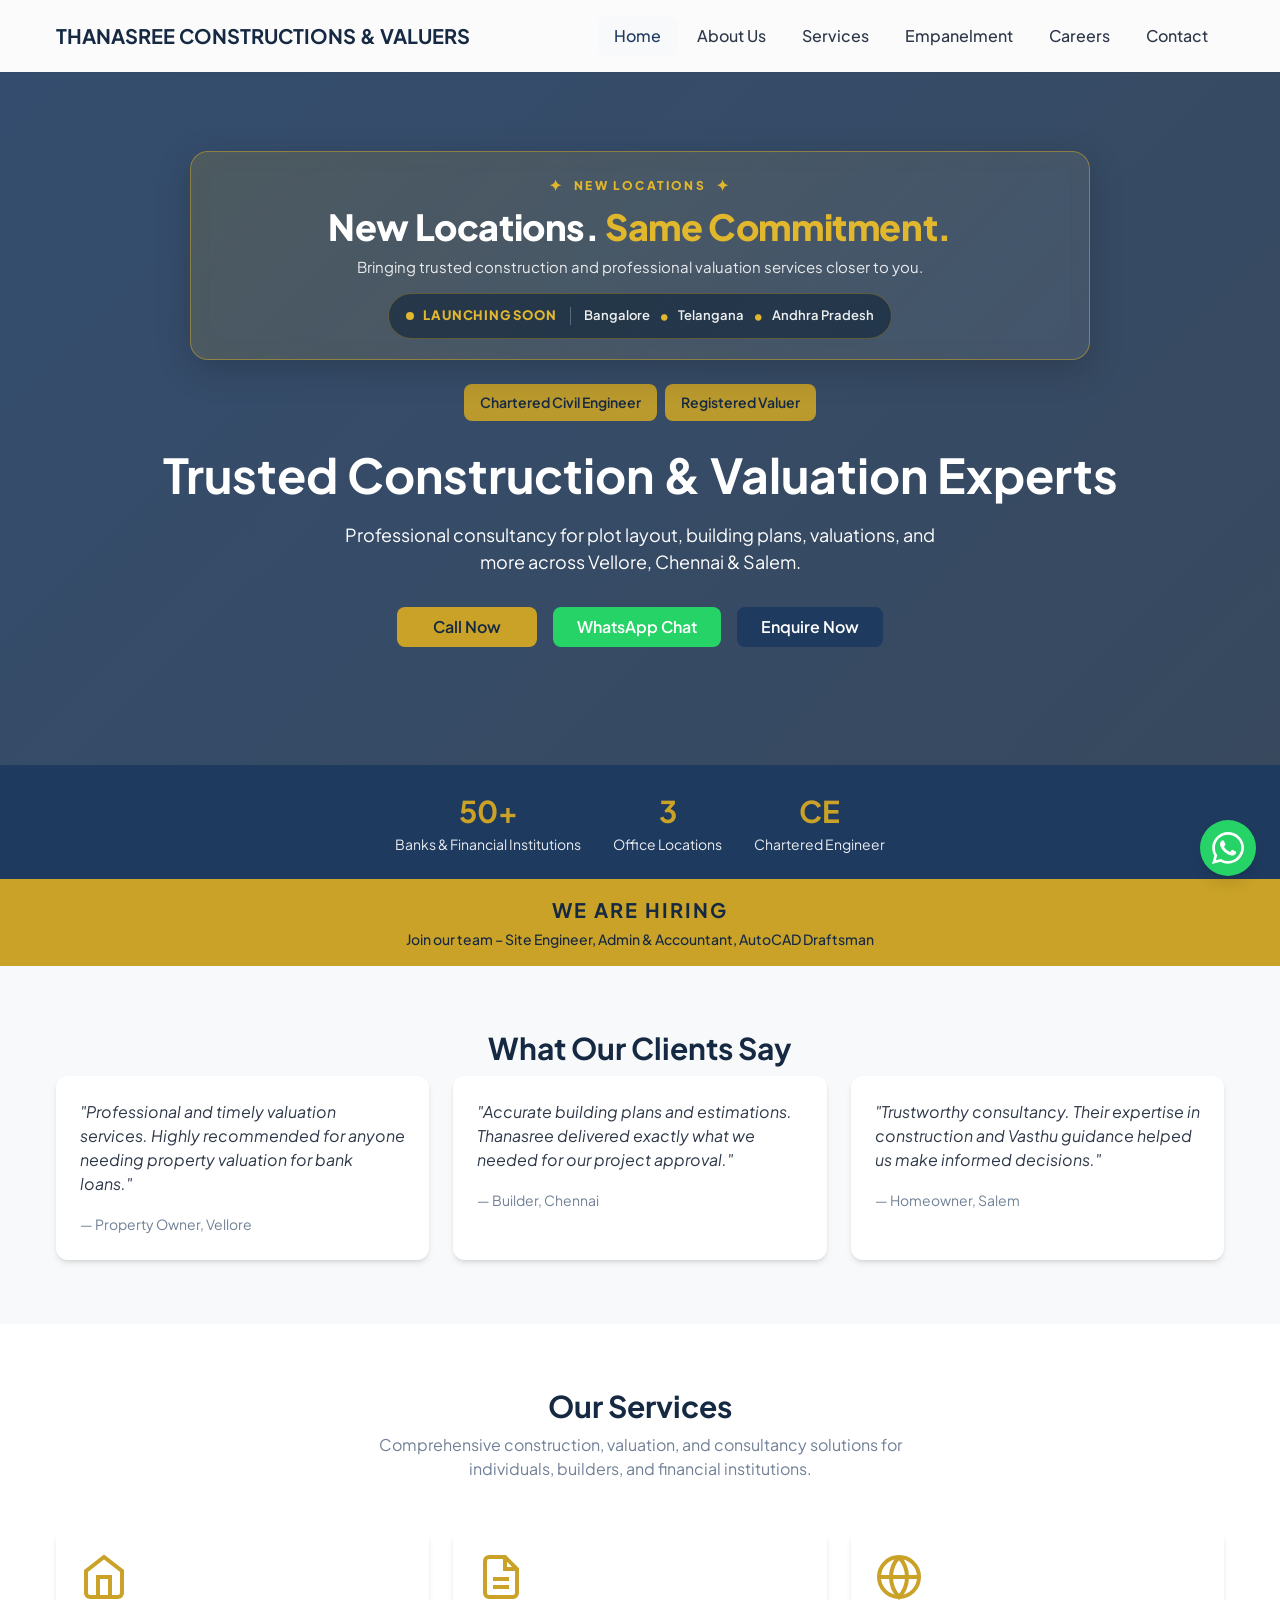
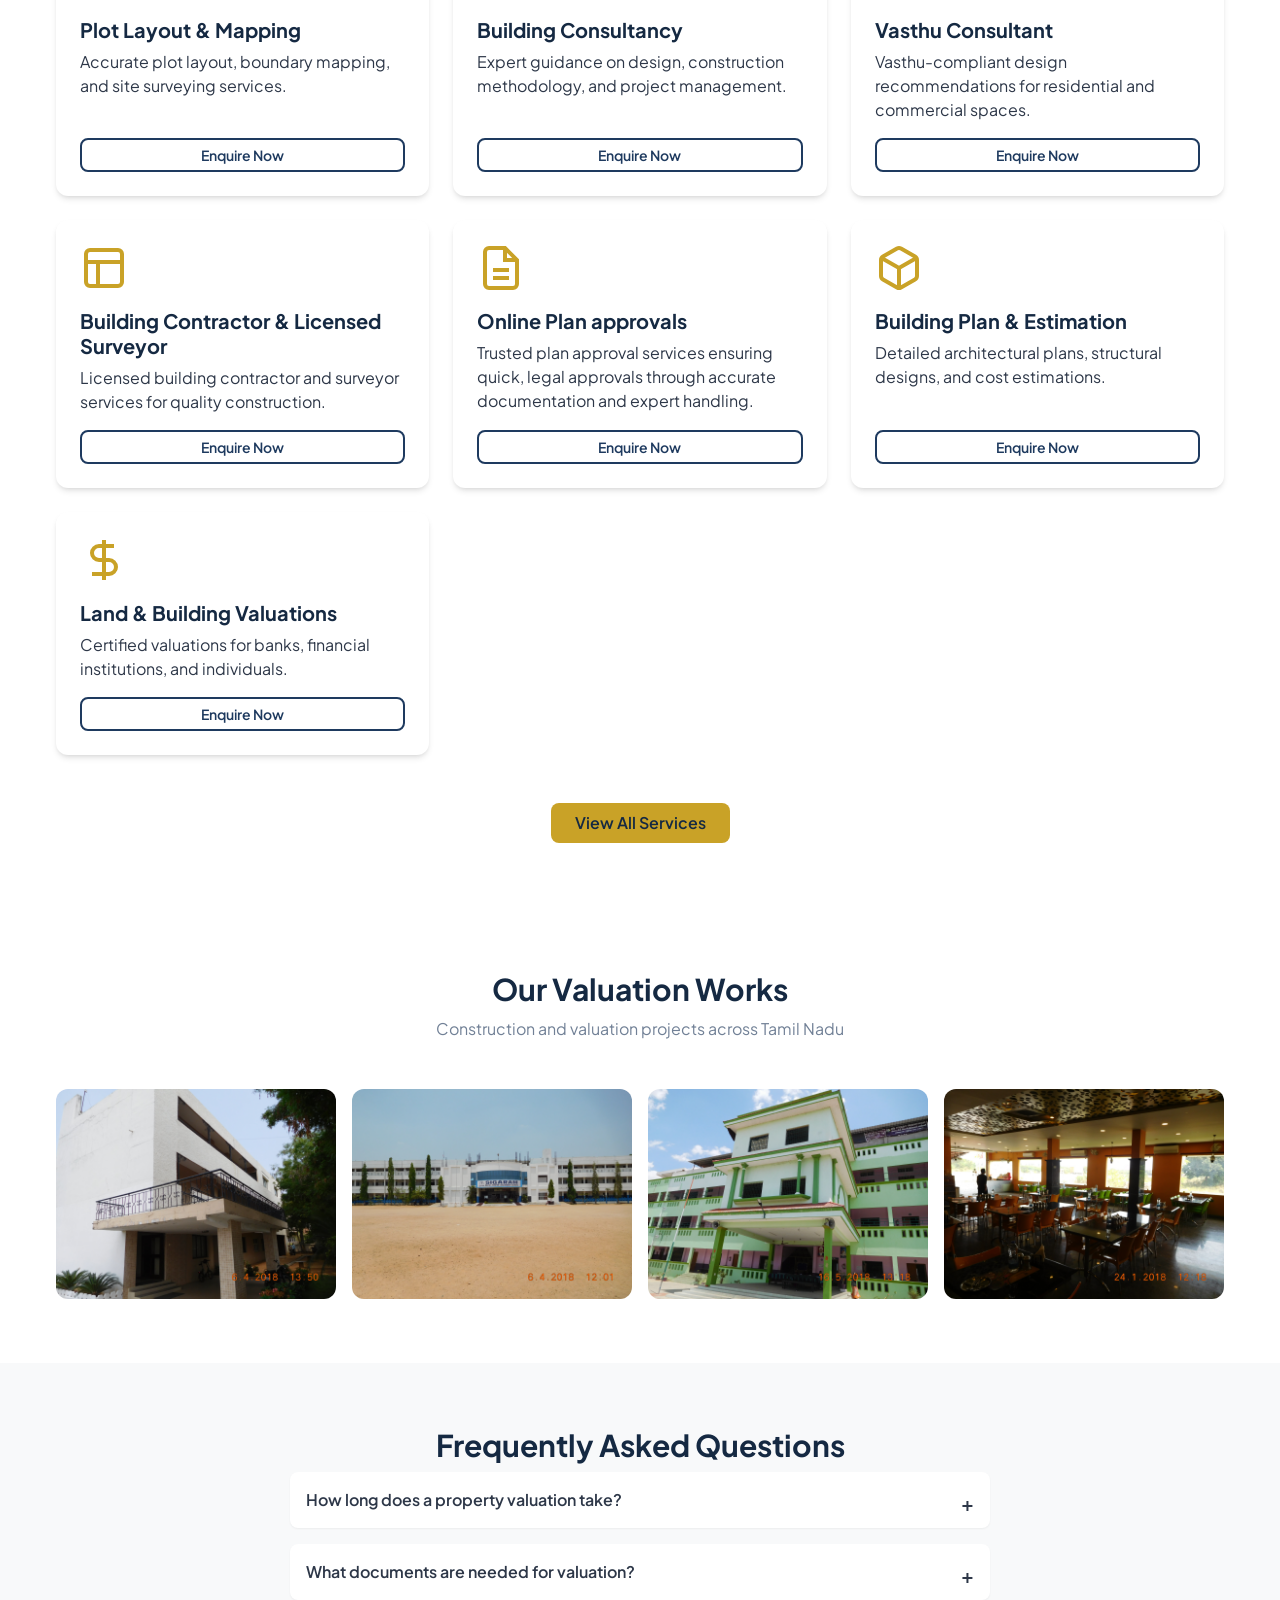
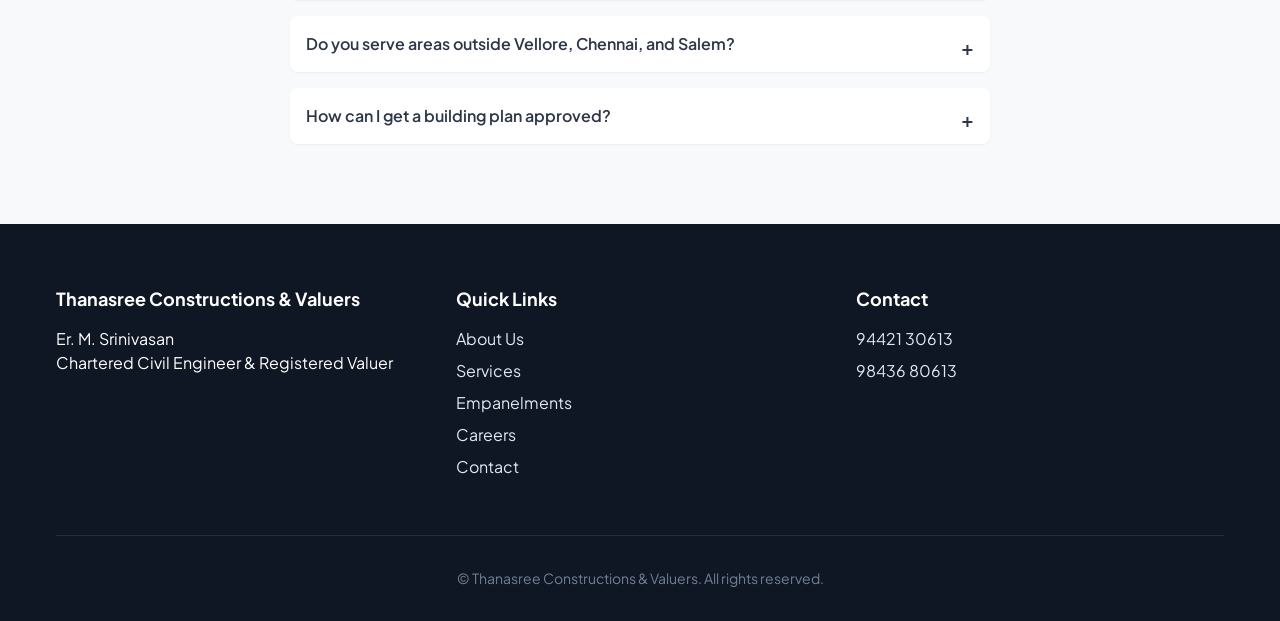
<file: index.html>
<!DOCTYPE html>
<html lang="en">
<head>
  <!-- Google tag (gtag.js) -->
<script async src="https://www.googletagmanager.com/gtag/js?id=G-GRV5L3RCB3"></script>
<script>
  window.dataLayer = window.dataLayer || [];
  function gtag(){dataLayer.push(arguments);}
  gtag('js', new Date());

  gtag('config', 'G-GRV5L3RCB3');
</script>
  <meta charset="UTF-8">
  <meta name="viewport" content="width=device-width, initial-scale=1.0">
  <meta name="description" content="Thanasree Constructions & Valuers - Trusted construction, valuation & consultancy by Er. M. Srinivasan, Chartered Civil Engineer & Registered Valuer. Vellore, Chennai, Salem.">
  <meta name="keywords" content="construction Vellore, valuation Chennai, property valuation Salem, Chartered Engineer, Registered Valuer, building consultancy">
  <meta property="og:title" content="Thanasree Constructions & Valuers | Construction, Valuation & Consultancy">
  <meta property="og:description" content="Trusted construction, valuation & consultancy by Er. M. Srinivasan, Chartered Civil Engineer & Registered Valuer. Offices in Vellore, Chennai, Salem.">
  <meta property="og:type" content="website">
  <title>Thanasree Constructions & Valuers | Construction, Valuation & Consultancy</title>
  <script type="application/ld+json">
  {
    "@context": "https://schema.org",
    "@type": "ProfessionalService",
    "name": "Thanasree Constructions & Valuers",
    "description": "Construction, valuation and consultancy services by Chartered Civil Engineer and Registered Valuer.",
    "url": "https://thanasreeconstruction.com",
    "telephone": "+91-9442130613",
    "address": [
      {
        "@type": "PostalAddress",
        "streetAddress": "1st Floor, Saravana Ana Complex, (Opp) Govt. Medical Godown, Adukkamparai",
        "addressLocality": "Vellore",
        "postalCode": "632011"
      },
      {
        "@type": "PostalAddress",
        "streetAddress": "#95/14, Suryakanthi Colony, (Opp to D.A.V. Boy's School), Mogappair",
        "addressLocality": "Chennai",
        "postalCode": "600037"
      },
      {
        "@type": "PostalAddress",
        "streetAddress": "#376, 1st Floor, Yercaud Main Road, Periyakollappatty, Gorimedu",
        "addressLocality": "Salem",
        "postalCode": "636008"
      }
    ],
    "openingHoursSpecification": {
      "@type": "OpeningHoursSpecification",
      "dayOfWeek": ["Monday", "Tuesday", "Wednesday", "Thursday", "Friday", "Saturday"],
      "opens": "09:30",
      "closes": "18:30"
    }
  }
  </script>
  <!-- Analytics: Add Google Analytics 4 or Plausible script here -->
  <link rel="stylesheet" href="css/variables.css">
  <link rel="stylesheet" href="css/base.css">
  <link rel="stylesheet" href="css/components.css">
  <link rel="stylesheet" href="css/pages/home.css">
</head>

<body>
  <a href="#main" class="skip-link">Skip to main content</a>

  <header class="site-header">
    <div class="header-inner">
      <a href="index.html" class="logo">
        <span><strong>THANASREE CONSTRUCTIONS & VALUERS</strong></span>
      </a>
      <button class="nav-toggle" aria-label="Toggle menu" aria-expanded="false">
        <span></span><span></span><span></span>
      </button>
      <nav class="main-nav">
        <ul>
          <li><a href="index.html">Home</a></li>
          <li><a href="about.html">About Us</a></li>
          <li><a href="services.html">Services</a></li>
          <li><a href="empanelment.html">Empanelment</a></li>
          <li><a href="careers.html">Careers</a></li>
          <li><a href="contact.html">Contact</a></li>
        </ul>
      </nav>
    </div>
  </header>

  <main id="main">
    <section class="hero">
      <div class="hero-bg" style="background-image: url('https://images.unsplash.com/photo-1503387762-592deb58ef4e?w=1920&q=80');"></div>
      <div class="hero-overlay"></div>
      <div class="hero-content">

  <!-- New Locations Announcement -->
  <div class="hero-announcement">

    <div class="announcement-heading">
      <span class="announcement-star">✦</span>
      <span>NEW LOCATIONS</span>
      <span class="announcement-star">✦</span>
    </div>

    <h2 class="announcement-title">
      New Locations. <span>Same Commitment.</span>
    </h2>

    <p class="announcement-description">
      Bringing trusted construction and professional valuation services
      closer to you.
    </p>

    <div class="announcement-launch">
      <span class="launch-dot"></span>
      <strong>Launching Soon</strong>
      <span class="launch-line"></span>
      <span>Bangalore</span>
      <span class="location-dot">•</span>
      <span>Telangana</span>
      <span class="location-dot">•</span>
      <span>Andhra Pradesh</span>
    </div>

  </div>

  <!-- Existing Badges -->
  <div class="hero-badges">
    <span class="badge">Chartered Civil Engineer</span>
    <span class="badge">Registered Valuer</span>
  </div>

  <!-- Existing Hero Title -->
  <h1 class="hero-title">
    Trusted Construction & Valuation Experts
  </h1>
        <p class="hero-tagline animate-on-scroll" style="color:white">Professional consultancy for plot layout, building plans, valuations, and more across Vellore, Chennai & Salem.</p>
        <div class="hero-ctas animate-on-scroll">
          <a href="tel:919442130613" class="btn btn-primary">Call Now</a>
          <a href="https://wa.me/919442130613?text=Hello%20Thanasree%20Construction%20%26%20Valuers%2C%20I%20would%20like%20to%20enquire%20about%20your%20services." class="btn btn-whatsapp" target="_blank" rel="noopener noreferrer">WhatsApp Chat</a>
          <a href="contact.html#enquiry" class="btn btn-secondary">Enquire Now</a>
        </div>
      </div>
    </section>

    <section class="trust-bar">
      <div class="container">
        <div class="trust-items">
          <div class="trust-item">
            <span class="trust-number">50+</span>
            <span class="trust-label">Banks & Financial Institutions</span>
          </div>
          <div class="trust-item">
            <span class="trust-number">3</span>
            <span class="trust-label">Office Locations</span>
          </div>
          <div class="trust-item">
            <span class="trust-number">CE</span>
            <span class="trust-label">Chartered Engineer</span>
          </div>
        </div>
      </div>
    </section>

    <section class="hiring-banner">
      <div class="container">
        <a href="careers.html" class="hiring-link">
          <span class="hiring-text">WE ARE HIRING</span>
          <span class="hiring-sub">Join our team – Site Engineer, Admin & Accountant, AutoCAD Draftsman</span>
        </a>
      </div>
    </section>

    <section class="testimonials">
      <div class="container">
        <h2 class="section-title animate-on-scroll">What Our Clients Say</h2>
        <div class="testimonials-grid">
          <div class="card testimonial-card animate-on-scroll">
            <p>"Professional and timely valuation services. Highly recommended for anyone needing property valuation for bank loans."</p>
            <cite>— Property Owner, Vellore</cite>
          </div>
          <div class="card testimonial-card animate-on-scroll">
            <p>"Accurate building plans and estimations. Thanasree delivered exactly what we needed for our project approval."</p>
            <cite>— Builder, Chennai</cite>
          </div>
          <div class="card testimonial-card animate-on-scroll">
            <p>"Trustworthy consultancy. Their expertise in construction and Vasthu guidance helped us make informed decisions."</p>
            <cite>— Homeowner, Salem</cite>
          </div>
        </div>
      </div>
    </section>

    <section class="services-overview">
      <div class="container">
        <h2 class="section-title animate-on-scroll">Our Services</h2>
        <p class="section-intro animate-on-scroll">Comprehensive construction, valuation, and consultancy solutions for individuals, builders, and financial institutions.</p>
        <div class="services-grid">
          <div class="card service-card animate-on-scroll">
            <svg class="icon" viewBox="0 0 24 24" fill="none" stroke="currentColor" stroke-width="2"><path d="M3 9l9-7 9 7v11a2 2 0 0 1-2 2H5a2 2 0 0 1-2-2z"/><polyline points="9 22 9 12 15 12 15 22"/></svg>
            <h3>Plot Layout & Mapping</h3>
            <p>Accurate plot layout, boundary mapping, and site surveying services.</p>
            <a href="services.html#plot-layout" class="btn btn-outline btn-sm">Enquire Now</a>
          </div>
          <div class="card service-card animate-on-scroll">
            <svg class="icon" viewBox="0 0 24 24" fill="none" stroke="currentColor" stroke-width="2"><path d="M14 2H6a2 2 0 0 0-2 2v16a2 2 0 0 0 2 2h12a2 2 0 0 0 2-2V8z"/><polyline points="14 2 14 8 20 8"/><line x1="16" y1="13" x2="8" y2="13"/><line x1="16" y1="17" x2="8" y2="17"/></svg>
            <h3>Building Consultancy</h3>
            <p>Expert guidance on design, construction methodology, and project management.</p>
            <a href="services.html#building-consultancy" class="btn btn-outline btn-sm">Enquire Now</a>
          </div>
          <div class="card service-card animate-on-scroll">
            <svg class="icon" viewBox="0 0 24 24" fill="none" stroke="currentColor" stroke-width="2"><circle cx="12" cy="12" r="10"/><path d="M12 2a14.5 14.5 0 0 0 0 20 14.5 14.5 0 0 0 0-20"/><path d="M2 12h20"/></svg>
            <h3>Vasthu Consultant</h3>
            <p>Vasthu-compliant design recommendations for residential and commercial spaces.</p>
            <a href="services.html#vasthu" class="btn btn-outline btn-sm">Enquire Now</a>
          </div>
          <div class="card service-card animate-on-scroll">
            <svg class="icon" viewBox="0 0 24 24" fill="none" stroke="currentColor" stroke-width="2"><rect x="3" y="3" width="18" height="18" rx="2" ry="2"/><line x1="3" y1="9" x2="21" y2="9"/><line x1="9" y1="21" x2="9" y2="9"/></svg>
            <h3>Building Contractor & Licensed Surveyor</h3>
            <p>Licensed building contractor and surveyor services for quality construction.</p>
            <a href="services.html#contractor" class="btn btn-outline btn-sm">Enquire Now</a>
          </div>


          <div class="card service-card animate-on-scroll">
            <svg class="icon" viewBox="0 0 24 24" fill="none" stroke="currentColor" stroke-width="2"><path d="M14 2H6a2 2 0 0 0-2 2v16a2 2 0 0 0 2 2h12a2 2 0 0 0 2-2V8z"/><polyline points="14 2 14 8 20 8"/><line x1="16" y1="13" x2="8" y2="13"/><line x1="16" y1="17" x2="8" y2="17"/></svg>
            <h3>Online Plan approvals</h3>
            <p>Trusted plan approval services ensuring quick, legal approvals through accurate documentation and expert handling.</p>
            <a href="services.html#plan-approval" class="btn btn-outline btn-sm">Enquire Now</a>
          </div>


          <div class="card service-card animate-on-scroll">
            <svg class="icon" viewBox="0 0 24 24" fill="none" stroke="currentColor" stroke-width="2"><path d="M21 16V8a2 2 0 0 0-1-1.73l-7-4a2 2 0 0 0-2 0l-7 4A2 2 0 0 0 3 8v8a2 2 0 0 0 1 1.73l7 4a2 2 0 0 0 2 0l7-4A2 2 0 0 0 21 16z"/><polyline points="3.27 6.96 12 12.01 20.73 6.96"/><line x1="12" y1="22.08" x2="12" y2="12"/></svg>
            <h3>Building Plan & Estimation</h3>
            <p>Detailed architectural plans, structural designs, and cost estimations.</p>
            <a href="services.html#building-plan" class="btn btn-outline btn-sm">Enquire Now</a>
          </div>
          <div class="card service-card animate-on-scroll">
            <svg class="icon" viewBox="0 0 24 24" fill="none" stroke="currentColor" stroke-width="2"><path d="M12 2v20M17 5H9.5a3.5 3.5 0 0 0 0 7h5a3.5 3.5 0 0 1 0 7H6"/></svg>
            <h3>Land & Building Valuations</h3>
            <p>Certified valuations for banks, financial institutions, and individuals.</p>
            <a href="services.html#valuations" class="btn btn-outline btn-sm">Enquire Now</a>
          </div>
        </div>
        <div class="services-cta animate-on-scroll">
          <a href="services.html" class="btn btn-primary">View All Services</a>
        </div>
      </div>
    </section>

    <section class="gallery">
      <div class="container">
        <h2 class="section-title animate-on-scroll">Our Valuation Works</h2>
        <p class="section-intro animate-on-scroll">Construction and valuation projects across Tamil Nadu</p>
        <div class="gallery-grid">
          <a class="gallery-item animate-on-scroll" target="_blank" rel="noopener noreferrer">
            <img src="s1.JPG" alt="Construction site" loading="lazy">
          </a>
          <a class="gallery-item animate-on-scroll" target="_blank" rel="noopener noreferrer">
            <img src="s2.JPG" alt="Building construction" loading="lazy">
          </a>
          <a class="gallery-item animate-on-scroll" target="_blank" rel="noopener noreferrer">
            <img src="s3.JPG" alt="Residential building" loading="lazy">
          </a>
          <a class="gallery-item animate-on-scroll" target="_blank" rel="noopener noreferrer">
            <img src="s4.JPG" alt="Property valuation" loading="lazy">
          </a>
        </div>
      </div>
    </section>

    <section class="faq">
      <div class="container">
        <h2 class="section-title animate-on-scroll">Frequently Asked Questions</h2>
        <div class="faq-list">
          <details class="faq-item animate-on-scroll">
            <summary>How long does a property valuation take?</summary>
            <p>Typically 3–5 working days depending on property size and location. We prioritise timely delivery for loan processing.</p>
          </details>
          <details class="faq-item animate-on-scroll">
            <summary>What documents are needed for valuation?</summary>
            <p>Sale deed, encumbrance certificate, property tax receipt, and any existing building plans. We'll confirm the full list when you enquire.</p>
          </details>
          <details class="faq-item animate-on-scroll">
            <summary>Do you serve areas outside Vellore, Chennai, and Salem?</summary>
            <p>No. We cover Vellore,Chennai and Salem in Tamil Nadu. Contact us for availability in your area.</p>
          </details>
          <details class="faq-item animate-on-scroll">
            <summary>How can I get a building plan approved?</summary>
            <p>We prepare building plans and estimates as per local regulations. We can guide you through the approval process step by step.</p>
          </details>
        </div>
      </div>
    </section>
  </main>

  <footer class="site-footer">
    <div class="container">
      <div class="footer-grid">
        <div class="footer-section">
          <h4>Thanasree Constructions & Valuers</h4>
          <p style="color:white">Er. M. Srinivasan<br>Chartered Civil Engineer & Registered Valuer</p>
        </div>
        <div class="footer-section">
          <h4>Quick Links</h4>
          <ul>
            <li><a href="about.html">About Us</a></li>
            <li><a href="services.html">Services</a></li>
            <li><a href="empanelment.html">Empanelments</a></li>
            <li><a href="careers.html">Careers</a></li>
            <li><a href="contact.html">Contact</a></li>
          </ul>
        </div>
        <div class="footer-section">
          <h4>Contact</h4>
          <ul>
            <li><a href="tel:919442130613">94421 30613</a></li>
            <li><a href="tel:919843680613">98436 80613</a></li>
          </ul>
        </div>
      </div>
      <div class="footer-bottom">
        <pstyle="color:white">&copy; Thanasree Constructions & Valuers. All rights reserved.</p>
      </div>
    </div>
  </footer>

  <a href="https://wa.me/919442130613?text=Hello%20Thanasree%20Construction%20%26%20Valuers%2C%20I%20would%20like%20to%20enquire%20about%20your%20services." class="whatsapp-float" aria-label="Chat on WhatsApp" target="_blank" rel="noopener noreferrer">
    <svg viewBox="0 0 24 24" fill="currentColor"><path d="M17.472 14.382c-.297-.149-1.758-.867-2.03-.967-.273-.099-.471-.148-.67.15-.197.297-.767.966-.94 1.164-.173.199-.347.223-.644.075-.297-.15-1.255-.463-2.39-1.475-.883-.788-1.48-1.761-1.653-2.059-.173-.297-.018-.458.13-.606.134-.133.298-.347.446-.52.149-.174.198-.298.298-.497.099-.198.05-.371-.025-.52-.075-.149-.669-1.612-.916-2.207-.242-.579-.487-.5-.669-.51-.173-.008-.371-.01-.57-.01-.198 0-.52.074-.792.372-.272.297-1.04 1.016-1.04 2.479 0 1.462 1.065 2.875 1.213 3.074.149.198 2.096 3.2 5.077 4.487.709.306 1.262.489 1.694.625.712.227 1.36.195 1.871.118.571-.085 1.758-.719 2.006-1.413.248-.694.248-1.289.173-1.413-.074-.124-.272-.198-.57-.347m-5.421 7.403h-.004a9.87 9.87 0 01-5.031-1.378l-.361-.214-3.741.982.998-3.648-.235-.374a9.86 9.86 0 01-1.51-5.26c.001-5.45 4.436-9.884 9.888-9.884 2.64 0 5.122 1.03 6.988 2.898a9.825 9.825 0 012.893 6.994c-.003 5.45-4.437 9.884-9.885 9.884m8.413-18.297A11.815 11.815 0 0012.05 0C5.495 0 .16 5.335.157 11.892c0 2.096.547 4.142 1.588 5.945L.057 24l6.305-1.654a11.882 11.882 0 005.683 1.448h.005c6.554 0 11.89-5.335 11.893-11.893a11.821 11.821 0 00-3.48-8.413z"/></svg>
  </a>

  <div class="mobile-cta-bar">
    <div class="cta-buttons">
      <a href="tel:919442130613" class="cta-btn" aria-label="Call now">
        <svg viewBox="0 0 24 24" fill="currentColor"><path d="M6.62 10.79c1.44 2.83 3.76 5.14 6.59 6.59l2.2-2.2c.27-.27.67-.36 1.02-.24 1.12.37 2.33.57 3.57.57.55 0 1 .45 1 1V20c0 .55-.45 1-1 1-9.39 0-17-7.61-17-17 0-.55.45-1 1-1h3.5c.55 0 1 .45 1 1 0 1.25.2 2.45.57 3.57.11.35.03.74-.25 1.02l-2.2 2.2z"/></svg>
        Call
      </a>
      <a href="https://wa.me/919442130613?text=Hello%20Thanasree%20Construction%20%26%20Valuers%2C%20I%20would%20like%20to%20enquire%20about%20your%20services." class="cta-btn whatsapp" aria-label="WhatsApp" target="_blank" rel="noopener noreferrer">
        <svg viewBox="0 0 24 24" fill="currentColor"><path d="M17.472 14.382c-.297-.149-1.758-.867-2.03-.967-.273-.099-.471-.148-.67.15-.197.297-.767.966-.94 1.164-.173.199-.347.223-.644.075-.297-.15-1.255-.463-2.39-1.475-.883-.788-1.48-1.761-1.653-2.059-.173-.297-.018-.458.13-.606.134-.133.298-.347.446-.52.149-.174.198-.298.298-.497.099-.198.05-.371-.025-.52-.075-.149-.669-1.612-.916-2.207-.242-.579-.487-.5-.669-.51-.173-.008-.371-.01-.57-.01-.198 0-.52.074-.792.372-.272.297-1.04 1.016-1.04 2.479 0 1.462 1.065 2.875 1.213 3.074.149.198 2.096 3.2 5.077 4.487.709.306 1.262.489 1.694.625.712.227 1.36.195 1.871.118.571-.085 1.758-.719 2.006-1.413.248-.694.248-1.289.173-1.413-.074-.124-.272-.198-.57-.347m-5.421 7.403h-.004a9.87 9.87 0 01-5.031-1.378l-.361-.214-3.741.982.998-3.648-.235-.374a9.86 9.86 0 01-1.51-5.26c.001-5.45 4.436-9.884 9.888-9.884 2.64 0 5.122 1.03 6.988 2.898a9.825 9.825 0 012.893 6.994c-.003 5.45-4.437 9.884-9.885 9.884m8.413-18.297A11.815 11.815 0 0012.05 0C5.495 0 .16 5.335.157 11.892c0 2.096.547 4.142 1.588 5.945L.057 24l6.305-1.654a11.882 11.882 0 005.683 1.448h.005c6.554 0 11.89-5.335 11.893-11.893a11.821 11.821 0 00-3.48-8.413z"/></svg>
        WhatsApp
      </a>
    </div>
  </div>

  <script src="js/main.js"></script>
</body>
</html>
</file>
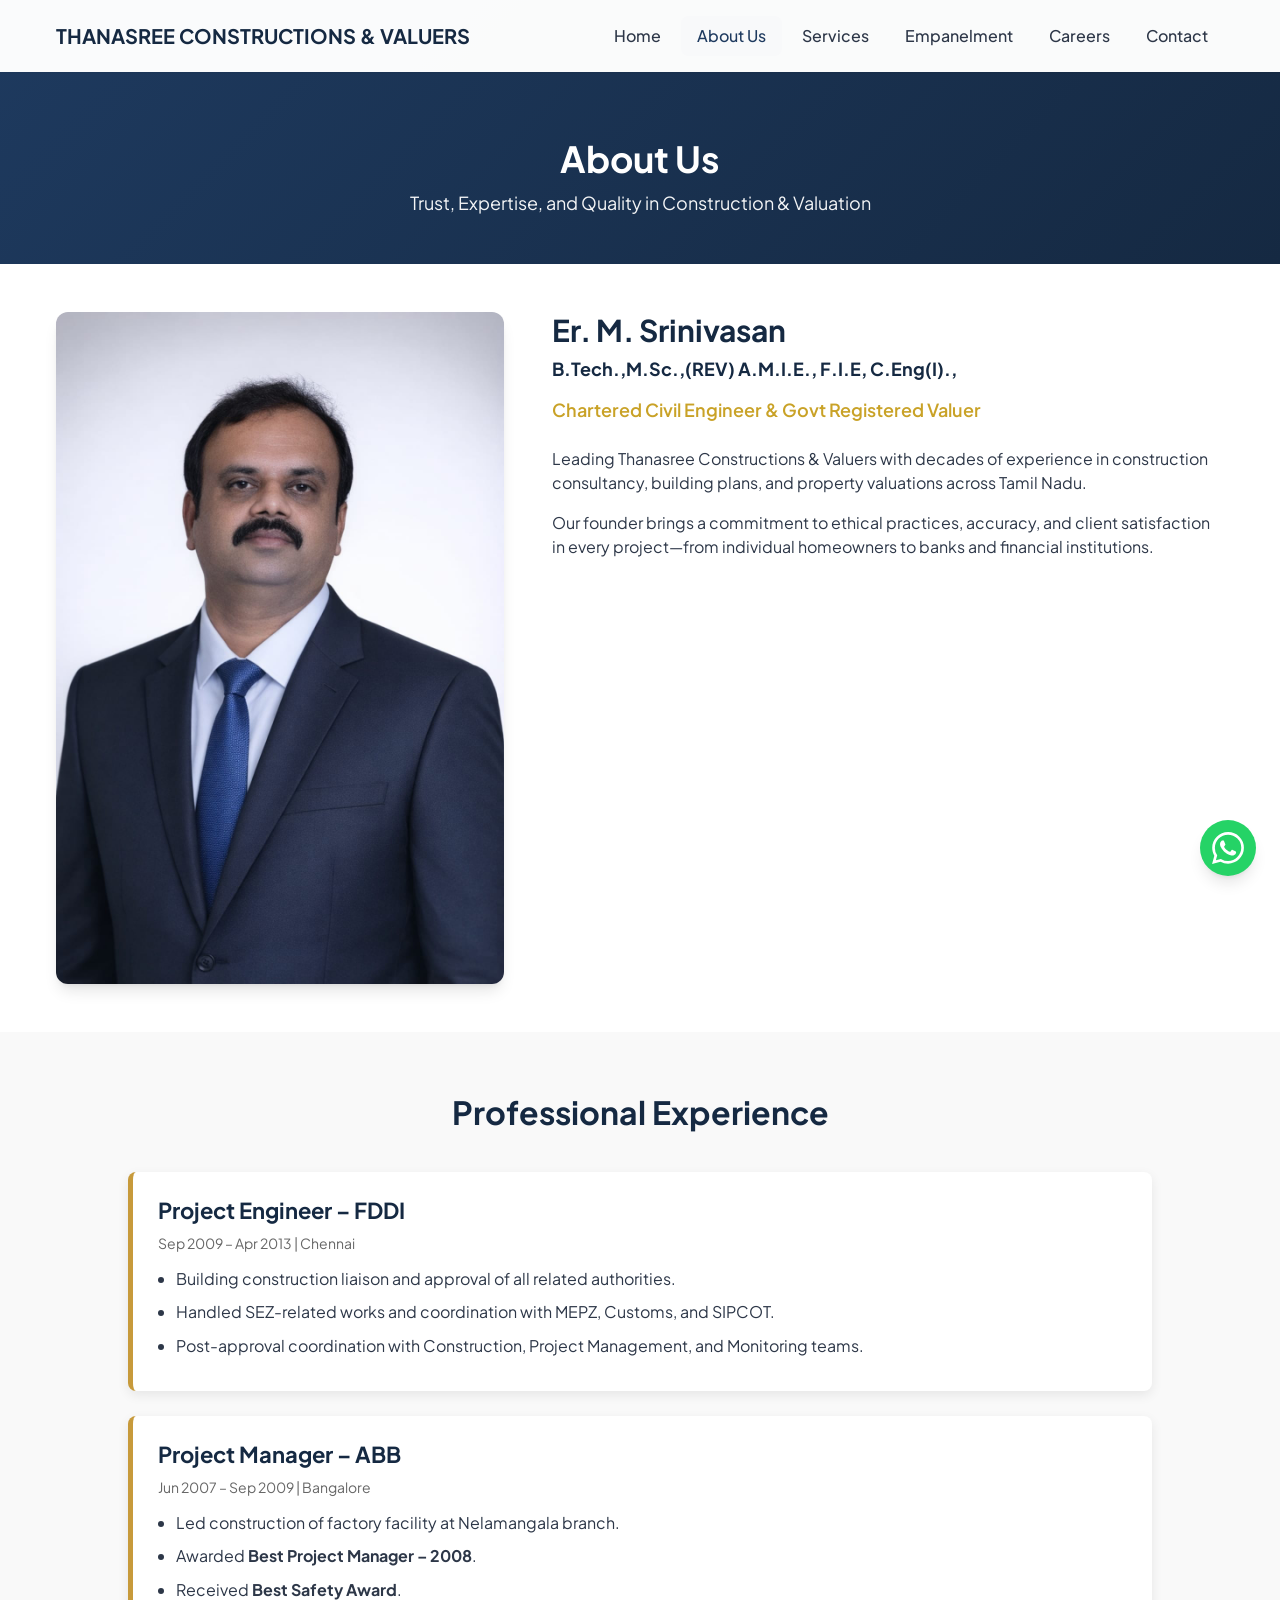
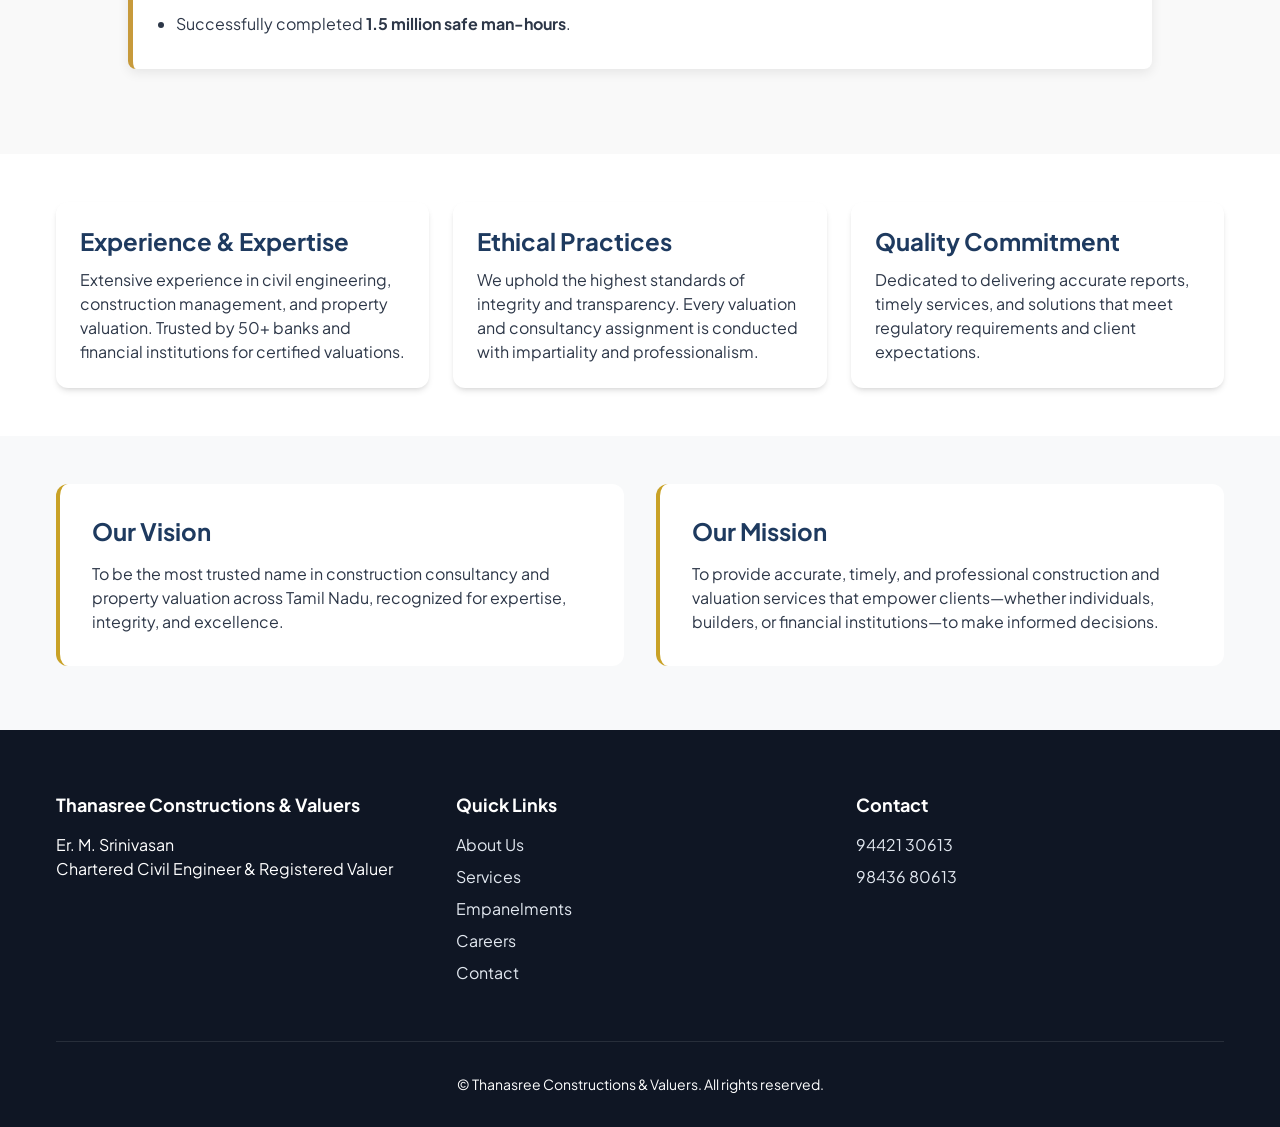
<file: about.html>
<!DOCTYPE html>
<html lang="en">
<head>
  <!-- Google tag (gtag.js) -->
<script async src="https://www.googletagmanager.com/gtag/js?id=G-GRV5L3RCB3"></script>
<script>
  window.dataLayer = window.dataLayer || [];
  function gtag(){dataLayer.push(arguments);}
  gtag('js', new Date());

  gtag('config', 'G-GRV5L3RCB3');
</script>
  <meta charset="UTF-8">
  <meta name="viewport" content="width=device-width, initial-scale=1.0">
  <meta name="description" content="About Er. M. Srinivasan - Chartered Civil Engineer & Registered Valuer leading Thanasree Constructions & Valuers. Experience, expertise, and ethical practices.">
  <title>About Us | Thanasree Constructions & Valuers</title>
  <link rel="stylesheet" href="css/variables.css">
  <link rel="stylesheet" href="css/base.css">
  <link rel="stylesheet" href="css/components.css">
  <link rel="stylesheet" href="css/pages/about.css">
</head>
<body>
  <a href="#main" class="skip-link">Skip to main content</a>

  <header class="site-header">
    <div class="header-inner">
      <a href="index.html" class="logo">
        <span><strong>THANASREE CONSTRUCTIONS & VALUERS</strong></span>
      </a>
      <button class="nav-toggle" aria-label="Toggle menu" aria-expanded="false">
        <span></span><span></span><span></span>
      </button>
      <nav class="main-nav">
        <ul>
          <li><a href="index.html">Home</a></li>
          <li><a href="about.html">About Us</a></li>
          <li><a href="services.html">Services</a></li>
          <li><a href="empanelment.html">Empanelment</a></li>
          <li><a href="careers.html">Careers</a></li>
          <li><a href="contact.html">Contact</a></li>
        </ul>
      </nav>
    </div>
  </header>

  <main id="main">
    <section class="page-hero">
      <div class="container">
        <h1 class="animate-on-scroll">About Us</h1>
        <p class="page-hero-sub animate-on-scroll">Trust, Expertise, and Quality in Construction & Valuation</p>
      </div>
    </section>

    <section class="about-profile">
      <div class="container">
        <div class="profile-grid">
          <div class="profile-image animate-on-scroll">
            <img src="img1.jpeg" alt="Er. M. Srinivasan - Chartered Civil Engineer & Registered Valuer">
          </div>
          <div class="profile-content animate-on-scroll">
            <h2>Er. M. Srinivasan </h2><h5>B.Tech.,M.Sc.,(REV) A.M.I.E., F.I.E, C.Eng(I).,</h5>
            <p class="credentials">Chartered Civil Engineer & Govt Registered Valuer</p>
            <p>Leading Thanasree Constructions & Valuers with decades of experience in construction consultancy, building plans, and property valuations across Tamil Nadu.</p>
            <p>Our founder brings a commitment to ethical practices, accuracy, and client satisfaction in every project—from individual homeowners to banks and financial institutions.</p>
          </div>
        </div>
      </div>
    </section>
    <section class="experience-section">
  <h2>Professional Experience</h2>

  <div class="experience-card">
    <h3>Project Engineer – FDDI</h3>
    <p class="duration">Sep 2009 – Apr 2013 | Chennai</p>
    <ul>
      <li>Building construction liaison and approval of all related authorities.</li>
      <li>Handled SEZ-related works and coordination with MEPZ, Customs, and SIPCOT.</li>
      <li>Post-approval coordination with Construction, Project Management, and Monitoring teams.</li>
    </ul>
  </div>

  <div class="experience-card">
    <h3>Project Manager – ABB</h3>
    <p class="duration">Jun 2007 – Sep 2009 | Bangalore</p>
    <ul>
      <li>Led construction of factory facility at Nelamangala branch.</li>
      <li>Awarded <strong>Best Project Manager – 2008</strong>.</li>
      <li>Received <strong>Best Safety Award</strong>.</li>
      <li>Successfully completed <strong>1.5 million safe man-hours</strong>.</li>
    </ul>
  </div>
</section>

    <section class="about-sections">
      <div class="container">
        <div class="about-grid">
          <div class="card about-card animate-on-scroll">
            <h3>Experience & Expertise</h3>
            <p>Extensive experience in civil engineering, construction management, and property valuation. Trusted by 50+ banks and financial institutions for certified valuations.</p>
          </div>
          <div class="card about-card animate-on-scroll">
            <h3>Ethical Practices</h3>
            <p>We uphold the highest standards of integrity and transparency. Every valuation and consultancy assignment is conducted with impartiality and professionalism.</p>
          </div>
          <div class="card about-card animate-on-scroll">
            <h3>Quality Commitment</h3>
            <p>Dedicated to delivering accurate reports, timely services, and solutions that meet regulatory requirements and client expectations.</p>
          </div>
        </div>
      </div>
    </section>

    <section class="vision-mission">
      <div class="container">
        <div class="vm-grid">
          <div class="vm-block animate-on-scroll">
            <h3>Our Vision</h3>
            <p>To be the most trusted name in construction consultancy and property valuation across Tamil Nadu, recognized for expertise, integrity, and excellence.</p>
          </div>
          <div class="vm-block animate-on-scroll">
            <h3>Our Mission</h3>
            <p>To provide accurate, timely, and professional construction and valuation services that empower clients—whether individuals, builders, or financial institutions—to make informed decisions.</p>
          </div>
        </div>
      </div>
    </section>
  </main>

  <footer class="site-footer">
    <div class="container">
      <div class="footer-grid">
        <div class="footer-section">
          <h4>Thanasree Constructions & Valuers</h4>
          <p style="color:white">Er. M. Srinivasan<br>Chartered Civil Engineer & Registered Valuer</p>
        </div>
        <div class="footer-section">
          <h4>Quick Links</h4>
          <ul>
            <li><a href="about.html">About Us</a></li>
            <li><a href="services.html">Services</a></li>
            <li><a href="empanelment.html">Empanelments</a></li>
            <li><a href="careers.html">Careers</a></li>
            <li><a href="contact.html">Contact</a></li>
          </ul>
        </div>
        <div class="footer-section">
          <h4>Contact</h4>
          <ul>
            <li><a href="tel:919442130613">94421 30613</a></li>
            <li><a href="tel:919843680613">98436 80613</a></li>
          </ul>
        </div>
      </div>
      <div class="footer-bottom">
        <p style="color:white">&copy; Thanasree Constructions & Valuers. All rights reserved.</p>
      </div>
    </div>
  </footer>

  <a href="https://wa.me/919442130613?text=Hello%20Thanasree%20Construction%20%26%20Valuers%2C%20I%20would%20like%20to%20enquire%20about%20your%20services." class="whatsapp-float" aria-label="Chat on WhatsApp" target="_blank" rel="noopener noreferrer">
    <svg viewBox="0 0 24 24" fill="currentColor"><path d="M17.472 14.382c-.297-.149-1.758-.867-2.03-.967-.273-.099-.471-.148-.67.15-.197.297-.767.966-.94 1.164-.173.199-.347.223-.644.075-.297-.15-1.255-.463-2.39-1.475-.883-.788-1.48-1.761-1.653-2.059-.173-.297-.018-.458.13-.606.134-.133.298-.347.446-.52.149-.174.198-.298.298-.497.099-.198.05-.371-.025-.52-.075-.149-.669-1.612-.916-2.207-.242-.579-.487-.5-.669-.51-.173-.008-.371-.01-.57-.01-.198 0-.52.074-.792.372-.272.297-1.04 1.016-1.04 2.479 0 1.462 1.065 2.875 1.213 3.074.149.198 2.096 3.2 5.077 4.487.709.306 1.262.489 1.694.625.712.227 1.36.195 1.871.118.571-.085 1.758-.719 2.006-1.413.248-.694.248-1.289.173-1.413-.074-.124-.272-.198-.57-.347m-5.421 7.403h-.004a9.87 9.87 0 01-5.031-1.378l-.361-.214-3.741.982.998-3.648-.235-.374a9.86 9.86 0 01-1.51-5.26c.001-5.45 4.436-9.884 9.888-9.884 2.64 0 5.122 1.03 6.988 2.898a9.825 9.825 0 012.893 6.994c-.003 5.45-4.437 9.884-9.885 9.884m8.413-18.297A11.815 11.815 0 0012.05 0C5.495 0 .16 5.335.157 11.892c0 2.096.547 4.142 1.588 5.945L.057 24l6.305-1.654a11.882 11.882 0 005.683 1.448h.005c6.554 0 11.89-5.335 11.893-11.893a11.821 11.821 0 00-3.48-8.413z"/></svg>
  </a>

  <div class="mobile-cta-bar">
    <div class="cta-buttons">
      <a href="tel:919442130613" class="cta-btn" aria-label="Call now">
        <svg viewBox="0 0 24 24" fill="currentColor"><path d="M6.62 10.79c1.44 2.83 3.76 5.14 6.59 6.59l2.2-2.2c.27-.27.67-.36 1.02-.24 1.12.37 2.33.57 3.57.57.55 0 1 .45 1 1V20c0 .55-.45 1-1 1-9.39 0-17-7.61-17-17 0-.55.45-1 1-1h3.5c.55 0 1 .45 1 1 0 1.25.2 2.45.57 3.57.11.35.03.74-.25 1.02l-2.2 2.2z"/></svg>
        Call
      </a>
      <a href="https://wa.me/919442130613?text=Hello%20Thanasree%20Construction%20%26%20Valuers%2C%20I%20would%20like%20to%20enquire%20about%20your%20services." class="cta-btn whatsapp" aria-label="WhatsApp" target="_blank" rel="noopener noreferrer">
        <svg viewBox="0 0 24 24" fill="currentColor"><path d="M17.472 14.382c-.297-.149-1.758-.867-2.03-.967-.273-.099-.471-.148-.67.15-.197.297-.767.966-.94 1.164-.173.199-.347.223-.644.075-.297-.15-1.255-.463-2.39-1.475-.883-.788-1.48-1.761-1.653-2.059-.173-.297-.018-.458.13-.606.134-.133.298-.347.446-.52.149-.174.198-.298.298-.497.099-.198.05-.371-.025-.52-.075-.149-.669-1.612-.916-2.207-.242-.579-.487-.5-.669-.51-.173-.008-.371-.01-.57-.01-.198 0-.52.074-.792.372-.272.297-1.04 1.016-1.04 2.479 0 1.462 1.065 2.875 1.213 3.074.149.198 2.096 3.2 5.077 4.487.709.306 1.262.489 1.694.625.712.227 1.36.195 1.871.118.571-.085 1.758-.719 2.006-1.413.248-.694.248-1.289.173-1.413-.074-.124-.272-.198-.57-.347m-5.421 7.403h-.004a9.87 9.87 0 01-5.031-1.378l-.361-.214-3.741.982.998-3.648-.235-.374a9.86 9.86 0 01-1.51-5.26c.001-5.45 4.436-9.884 9.888-9.884 2.64 0 5.122 1.03 6.988 2.898a9.825 9.825 0 012.893 6.994c-.003 5.45-4.437 9.884-9.885 9.884m8.413-18.297A11.815 11.815 0 0012.05 0C5.495 0 .16 5.335.157 11.892c0 2.096.547 4.142 1.588 5.945L.057 24l6.305-1.654a11.882 11.882 0 005.683 1.448h.005c6.554 0 11.89-5.335 11.893-11.893a11.821 11.821 0 00-3.48-8.413z"/></svg>
        WhatsApp
      </a>
    </div>
  </div>

  <script src="js/main.js"></script>
</body>
</html>
</file>
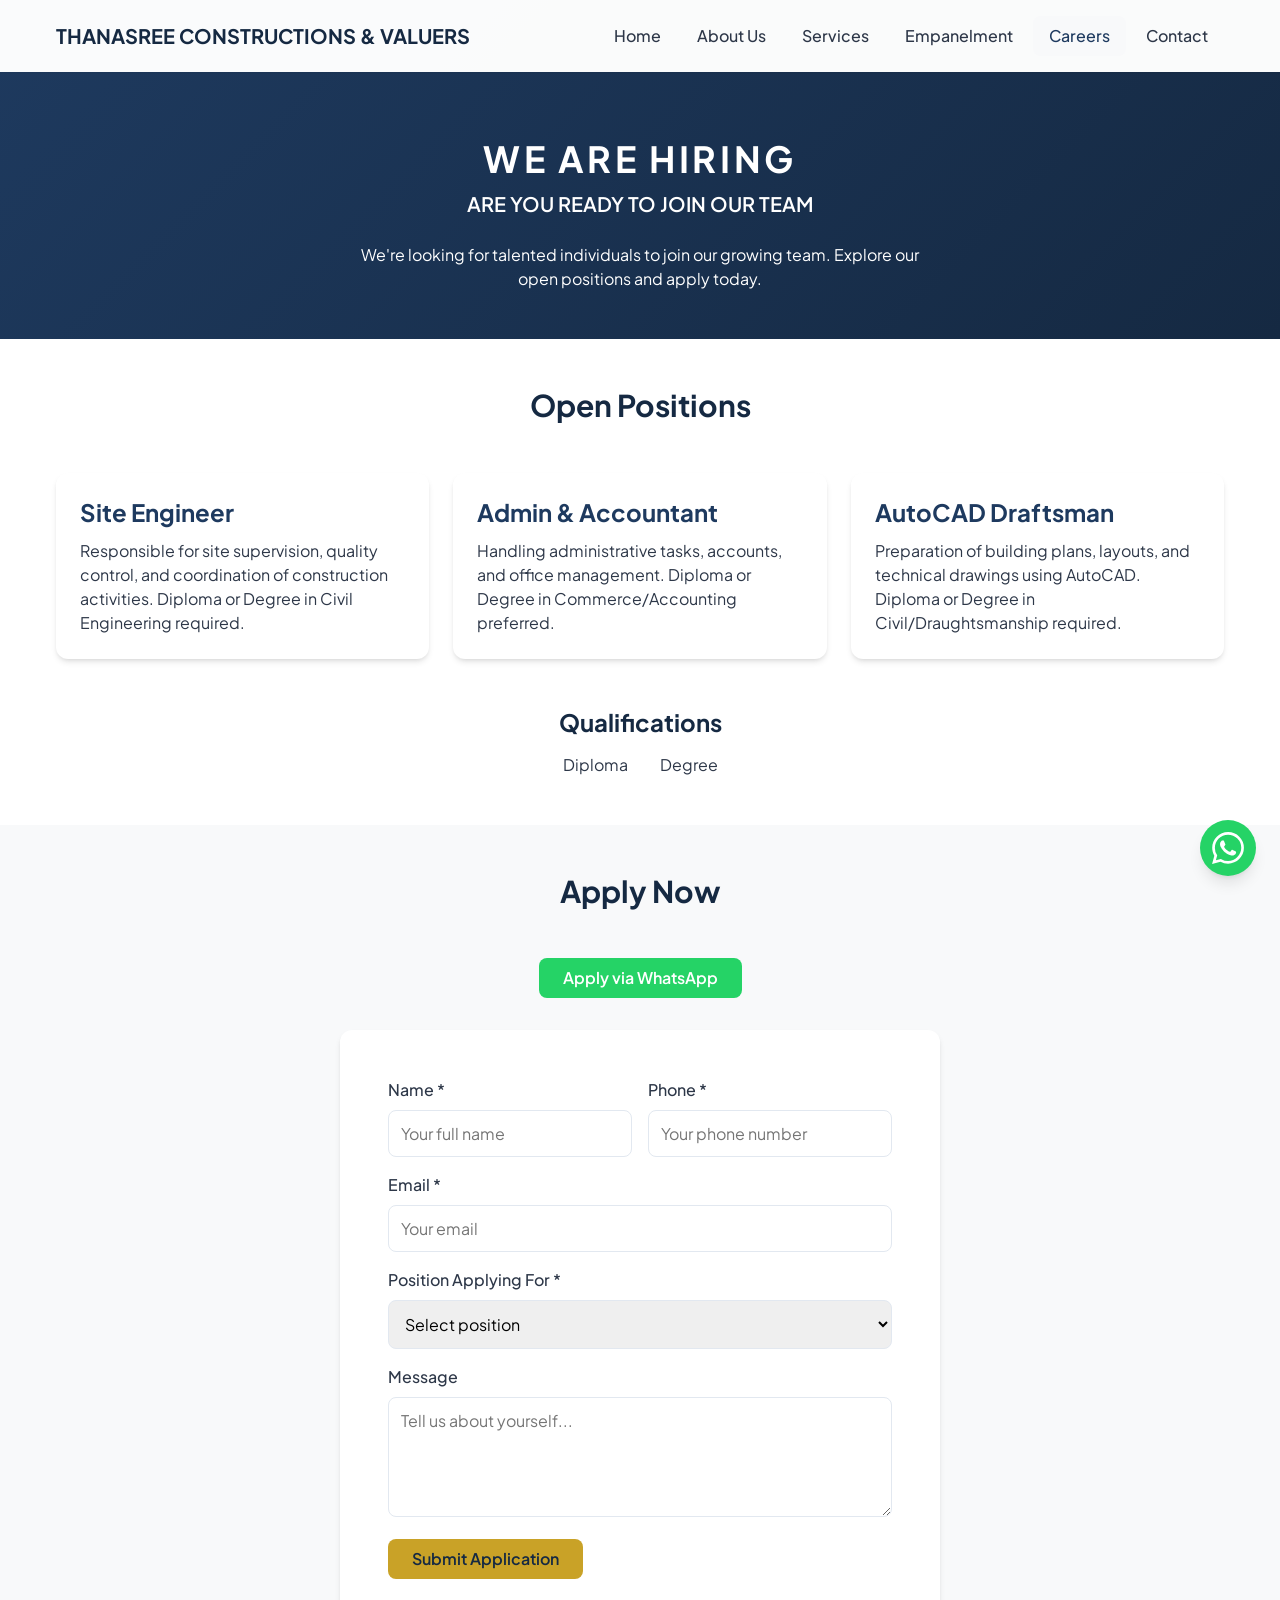
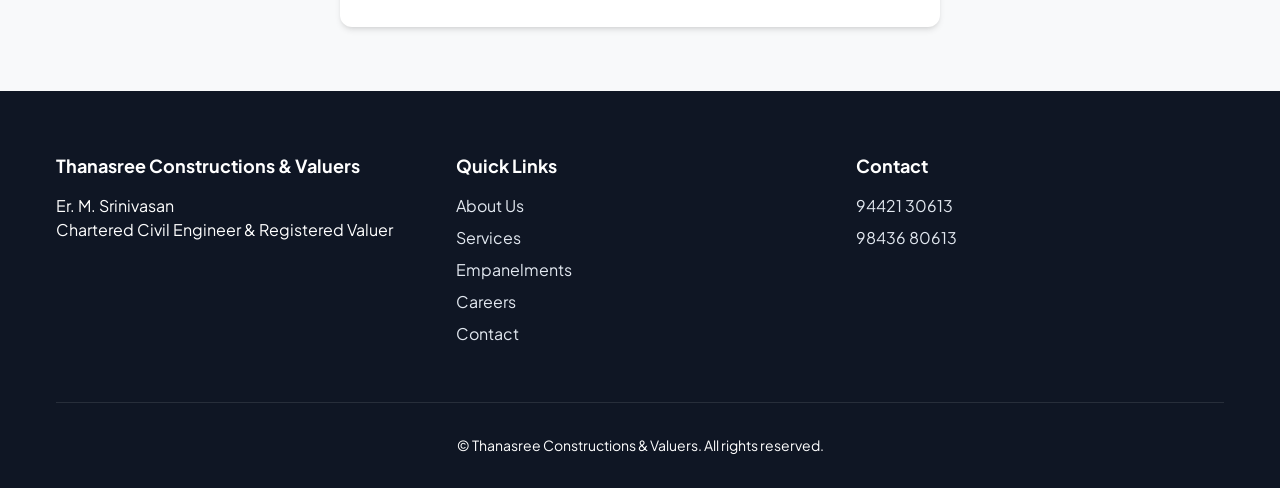
<file: careers.html>
<!DOCTYPE html>
<html lang="en">
<head>
  <!-- Google tag (gtag.js) -->
<script async src="https://www.googletagmanager.com/gtag/js?id=G-GRV5L3RCB3"></script>
<script>
  window.dataLayer = window.dataLayer || [];
  function gtag(){dataLayer.push(arguments);}
  gtag('js', new Date());

  gtag('config', 'G-GRV5L3RCB3');
</script>
  <meta charset="UTF-8">
  <meta name="viewport" content="width=device-width, initial-scale=1.0">
  <meta name="description" content="Join Thanasree Constructions & Valuers - We are hiring Site Engineer, Admin & Accountant, AutoCAD Draftsman. Apply now.">
  <title>Careers - We Are Hiring | Thanasree Constructions & Valuers</title>
  <link rel="stylesheet" href="css/variables.css">
  <link rel="stylesheet" href="css/base.css">
  <link rel="stylesheet" href="css/components.css">
  <link rel="stylesheet" href="css/pages/careers.css">
</head>
<body>
  <a href="#main" class="skip-link">Skip to main content</a>

  <header class="site-header">
    <div class="header-inner">
      <a href="index.html" class="logo">
        <span><strong>THANASREE CONSTRUCTIONS & VALUERS</strong></span>      </a>
      <button class="nav-toggle" aria-label="Toggle menu" aria-expanded="false">
        <span></span><span></span><span></span>
      </button>
      <nav class="main-nav">
        <ul>
          <li><a href="index.html">Home</a></li>
          <li><a href="about.html">About Us</a></li>
          <li><a href="services.html">Services</a></li>
          <li><a href="empanelment.html">Empanelment</a></li>
          <li><a href="careers.html">Careers</a></li>
          <li><a href="contact.html">Contact</a></li>
        </ul>
      </nav>
    </div>
  </header>

  <main id="main">
    <section class="careers-hero">
      <div class="container">
        <h1 class="animate-on-scroll">WE ARE HIRING</h1>
        <p class="careers-tagline animate-on-scroll" style="color:white">ARE YOU READY TO JOIN OUR TEAM</p>
        <p class="careers-intro animate-on-scroll" style="color:white">We're looking for talented individuals to join our growing team. Explore our open positions and apply today.</p>
      </div>
    </section>

    <section class="positions">
      <div class="container">
        <h2 class="section-title animate-on-scroll">Open Positions</h2>
        <div class="positions-list">
          <div class="position-card card animate-on-scroll">
            <h3>Site Engineer</h3>
            <p>Responsible for site supervision, quality control, and coordination of construction activities. Diploma or Degree in Civil Engineering required.</p>
          </div>
          <div class="position-card card animate-on-scroll">
            <h3>Admin & Accountant</h3>
            <p>Handling administrative tasks, accounts, and office management. Diploma or Degree in Commerce/Accounting preferred.</p>
          </div>
          <div class="position-card card animate-on-scroll">
            <h3>AutoCAD Draftsman</h3>
            <p>Preparation of building plans, layouts, and technical drawings using AutoCAD. Diploma or Degree in Civil/Draughtsmanship required.</p>
          </div>
        </div>
        <div class="qualifications animate-on-scroll">
          <h3>Qualifications</h3>
          <ul>
            <li>Diploma</li>
            <li>Degree</li>
          </ul>
        </div>
      </div>
    </section>

    <section class="apply-section">
      <div class="container">
        <h2 class="section-title animate-on-scroll">Apply Now</h2>
        <div class="apply-options">
          <a href="https://wa.me/919442130613?text=Hello%20Thanasree%20Construction%20%26%20Valuers%2C%20I%20would%20like%20to%20apply%20for%20a%20job%20position.%20Please%20find%20my%20resume%20attached%20or%20I%20can%20share%20it%20upon%20request." class="btn btn-whatsapp apply-whatsapp animate-on-scroll" target="_blank" rel="noopener noreferrer">
            Apply via WhatsApp
          </a>
        </div>
        <div class="form-wrapper card animate-on-scroll">
          <form id="careers-form" action="https://formspree.io/f/maqdqnbw" method="POST" enctype="multipart/form-data" class="apply-form">
            <input type="hidden" name="_subject" value="Job Application - Thanasree Construction">
            <div class="form-row">
              <div class="form-group">
                <label for="apply-name">Name *</label>
                <input type="text" id="apply-name" name="name" required placeholder="Your full name">
              </div>
              <div class="form-group">
                <label for="apply-phone">Phone *</label>
                <input type="tel" id="apply-phone" name="phone" required placeholder="Your phone number">
              </div>
            </div>
            <div class="form-group">
              <label for="apply-email">Email *</label>
              <input type="email" id="apply-email" name="email" required placeholder="Your email">
            </div>
            <div class="form-group">
              <label for="apply-position">Position Applying For *</label>
              <select id="apply-position" name="position" required>
                <option value="">Select position</option>
                <option value="Site Engineer">Site Engineer</option>
                <option value="Admin & Accountant">Admin & Accountant</option>
                <option value="AutoCAD Draftsman">AutoCAD Draftsman</option>
              </select>
            </div>
              <div class="form-group">
              <label for="apply-message">Message</label>
              <textarea id="apply-message" name="message" placeholder="Tell us about yourself..."></textarea>
            </div>
            <button type="submit" class="btn btn-primary">Submit Application</button>
          </form>
        </div>
      </div>
    </section>
  </main>

  <footer class="site-footer">
    <div class="container">
      <div class="footer-grid">
        <div class="footer-section">
          <h4>Thanasree Constructions & Valuers</h4>
          <p style="color:white">Er. M. Srinivasan<br>Chartered Civil Engineer & Registered Valuer</p>
        </div>
        <div class="footer-section">
          <h4>Quick Links</h4>
          <ul>
            <li><a href="about.html">About Us</a></li>
            <li><a href="services.html">Services</a></li>
            <li><a href="empanelment.html">Empanelments</a></li>
            <li><a href="careers.html">Careers</a></li>
            <li><a href="contact.html">Contact</a></li>
          </ul>
        </div>
        <div class="footer-section">
          <h4>Contact</h4>
          <ul>
            <li><a href="tel:919442130613">94421 30613</a></li>
            <li><a href="tel:919843680613">98436 80613</a></li>
          </ul>
        </div>
      </div>
      <div class="footer-bottom">
        <p style="color:white">&copy; Thanasree Constructions & Valuers. All rights reserved.</p>
      </div>
    </div>
  </footer>

  <a href="https://wa.me/919442130613?text=Hello%20Thanasree%20Construction%20%26%20Valuers%2C%20I%20would%20like%20to%20enquire%20about%20your%20services." class="whatsapp-float" aria-label="Chat on WhatsApp" target="_blank" rel="noopener noreferrer">
    <svg viewBox="0 0 24 24" fill="currentColor"><path d="M17.472 14.382c-.297-.149-1.758-.867-2.03-.967-.273-.099-.471-.148-.67.15-.197.297-.767.966-.94 1.164-.173.199-.347.223-.644.075-.297-.15-1.255-.463-2.39-1.475-.883-.788-1.48-1.761-1.653-2.059-.173-.297-.018-.458.13-.606.134-.133.298-.347.446-.52.149-.174.198-.298.298-.497.099-.198.05-.371-.025-.52-.075-.149-.669-1.612-.916-2.207-.242-.579-.487-.5-.669-.51-.173-.008-.371-.01-.57-.01-.198 0-.52.074-.792.372-.272.297-1.04 1.016-1.04 2.479 0 1.462 1.065 2.875 1.213 3.074.149.198 2.096 3.2 5.077 4.487.709.306 1.262.489 1.694.625.712.227 1.36.195 1.871.118.571-.085 1.758-.719 2.006-1.413.248-.694.248-1.289.173-1.413-.074-.124-.272-.198-.57-.347m-5.421 7.403h-.004a9.87 9.87 0 01-5.031-1.378l-.361-.214-3.741.982.998-3.648-.235-.374a9.86 9.86 0 01-1.51-5.26c.001-5.45 4.436-9.884 9.888-9.884 2.64 0 5.122 1.03 6.988 2.898a9.825 9.825 0 012.893 6.994c-.003 5.45-4.437 9.884-9.885 9.884m8.413-18.297A11.815 11.815 0 0012.05 0C5.495 0 .16 5.335.157 11.892c0 2.096.547 4.142 1.588 5.945L.057 24l6.305-1.654a11.882 11.882 0 005.683 1.448h.005c6.554 0 11.89-5.335 11.893-11.893a11.821 11.821 0 00-3.48-8.413z"/></svg>
  </a>

  <div class="mobile-cta-bar">
    <div class="cta-buttons">
      <a href="tel:919442130613" class="cta-btn" aria-label="Call now">
        <svg viewBox="0 0 24 24" fill="currentColor"><path d="M6.62 10.79c1.44 2.83 3.76 5.14 6.59 6.59l2.2-2.2c.27-.27.67-.36 1.02-.24 1.12.37 2.33.57 3.57.57.55 0 1 .45 1 1V20c0 .55-.45 1-1 1-9.39 0-17-7.61-17-17 0-.55.45-1 1-1h3.5c.55 0 1 .45 1 1 0 1.25.2 2.45.57 3.57.11.35.03.74-.25 1.02l-2.2 2.2z"/></svg>
        Call
      </a>
      <a href="https://wa.me/919442130613?text=Hello%20Thanasree%20Construction%20%26%20Valuers%2C%20I%20would%20like%20to%20enquire%20about%20your%20services." class="cta-btn whatsapp" aria-label="WhatsApp" target="_blank" rel="noopener noreferrer">
        <svg viewBox="0 0 24 24" fill="currentColor"><path d="M17.472 14.382c-.297-.149-1.758-.867-2.03-.967-.273-.099-.471-.148-.67.15-.197.297-.767.966-.94 1.164-.173.199-.347.223-.644.075-.297-.15-1.255-.463-2.39-1.475-.883-.788-1.48-1.761-1.653-2.059-.173-.297-.018-.458.13-.606.134-.133.298-.347.446-.52.149-.174.198-.298.298-.497.099-.198.05-.371-.025-.52-.075-.149-.669-1.612-.916-2.207-.242-.579-.487-.5-.669-.51-.173-.008-.371-.01-.57-.01-.198 0-.52.074-.792.372-.272.297-1.04 1.016-1.04 2.479 0 1.462 1.065 2.875 1.213 3.074.149.198 2.096 3.2 5.077 4.487.709.306 1.262.489 1.694.625.712.227 1.36.195 1.871.118.571-.085 1.758-.719 2.006-1.413.248-.694.248-1.289.173-1.413-.074-.124-.272-.198-.57-.347m-5.421 7.403h-.004a9.87 9.87 0 01-5.031-1.378l-.361-.214-3.741.982.998-3.648-.235-.374a9.86 9.86 0 01-1.51-5.26c.001-5.45 4.436-9.884 9.888-9.884 2.64 0 5.122 1.03 6.988 2.898a9.825 9.825 0 012.893 6.994c-.003 5.45-4.437 9.884-9.885 9.884m8.413-18.297A11.815 11.815 0 0012.05 0C5.495 0 .16 5.335.157 11.892c0 2.096.547 4.142 1.588 5.945L.057 24l6.305-1.654a11.882 11.882 0 005.683 1.448h.005c6.554 0 11.89-5.335 11.893-11.893a11.821 11.821 0 00-3.48-8.413z"/></svg>
        WhatsApp
      </a>
    </div>
  </div>

  <script src="js/main.js"></script>
  <script src="js/forms.js"></script>
</body>
</html>
</file>
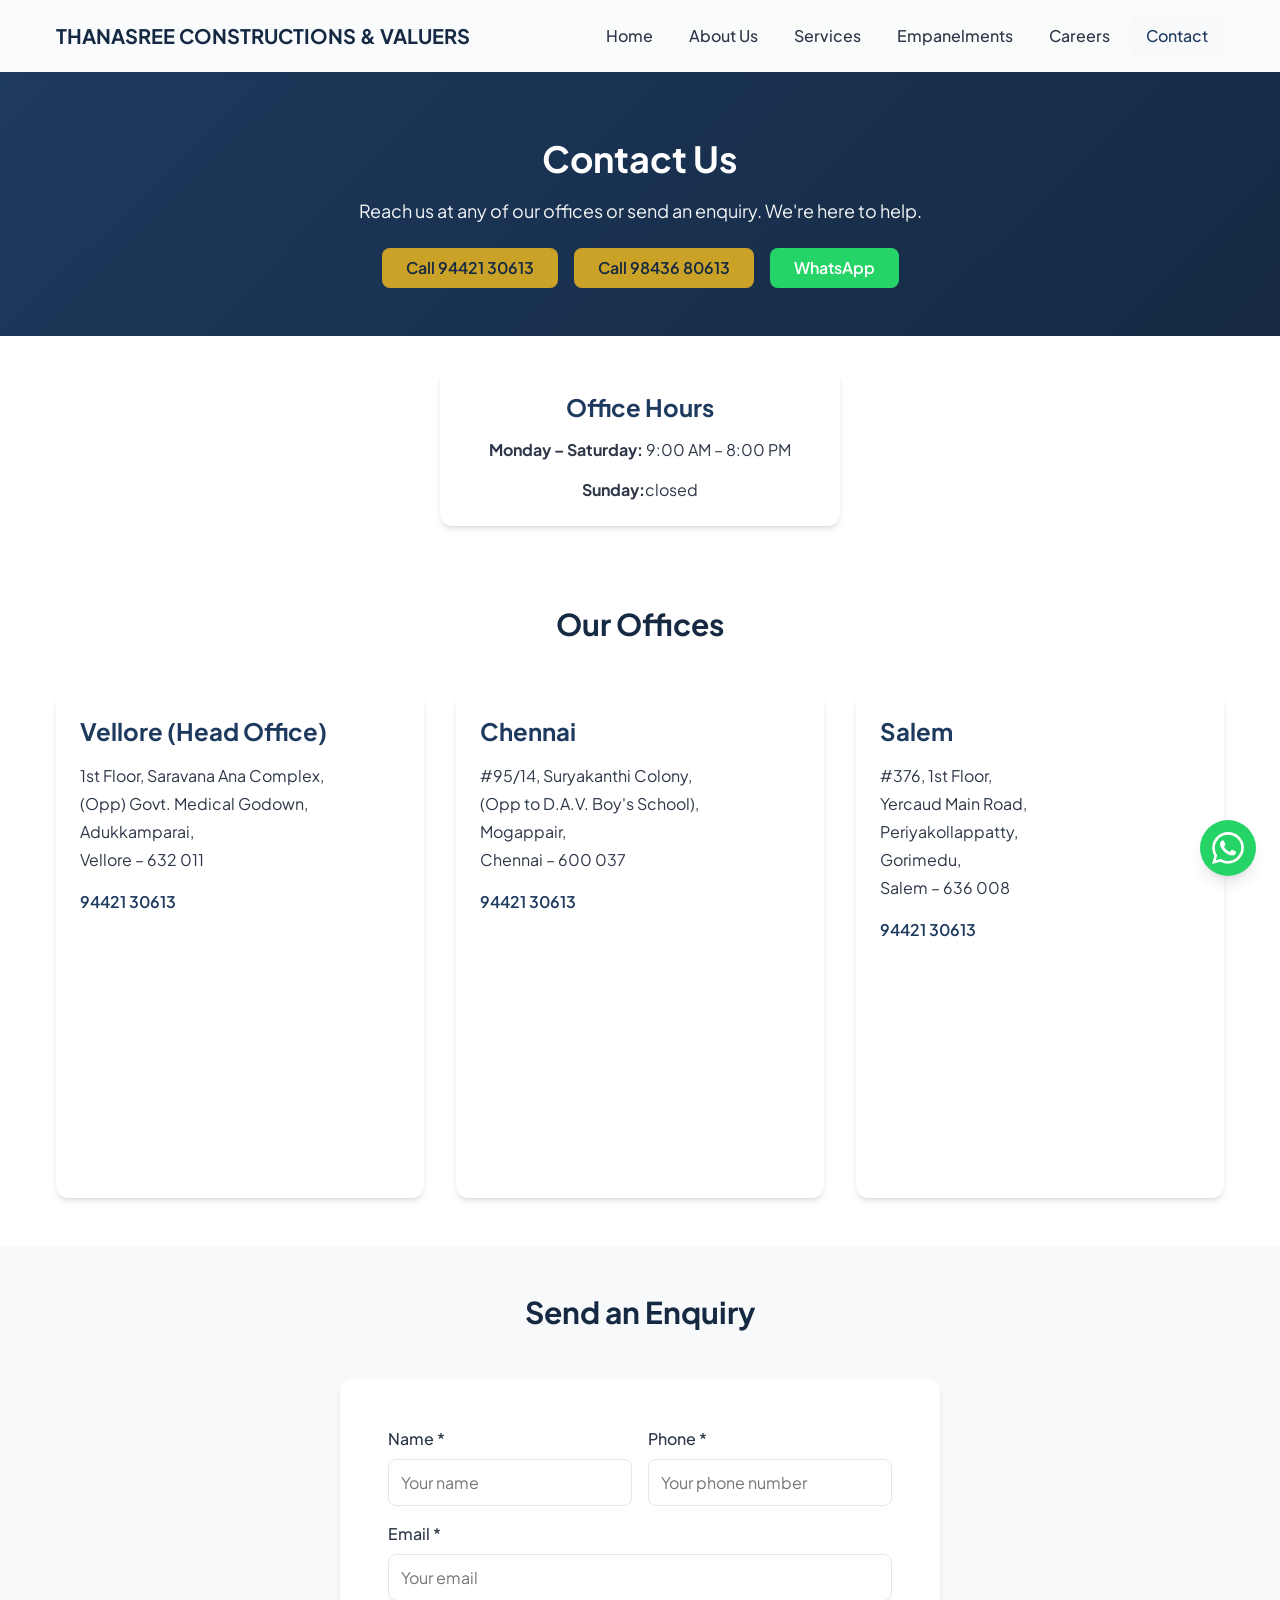
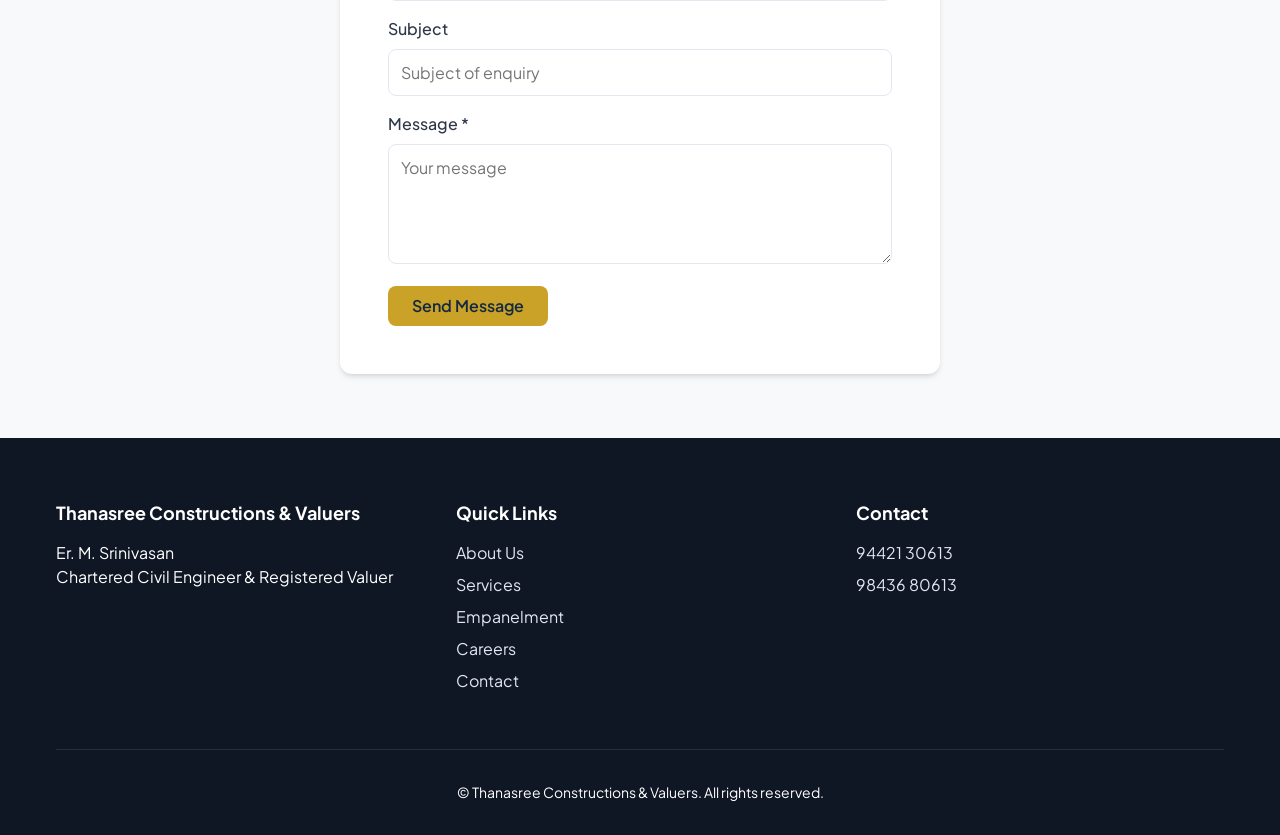
<file: contact.html>
<!DOCTYPE html>
<html lang="en">
<head>
  <!-- Google tag (gtag.js) -->
<script async src="https://www.googletagmanager.com/gtag/js?id=G-GRV5L3RCB3"></script>
<script>
  window.dataLayer = window.dataLayer || [];
  function gtag(){dataLayer.push(arguments);}
  gtag('js', new Date());

  gtag('config', 'G-GRV5L3RCB3');
</script>
  <meta charset="UTF-8">
  <meta name="viewport" content="width=device-width, initial-scale=1.0">
  <meta name="description" content="Contact Thanasree Constructions & Valuers - Offices in Vellore, Chennai, Salem. Call 94421 30613, 98436 80613. Mon-Sat 9:30 AM - 6:30 PM.">
  <title>Contact Us | Thanasree Constructions & Valuers</title>
  <link rel="stylesheet" href="css/variables.css">
  <link rel="stylesheet" href="css/base.css">
  <link rel="stylesheet" href="css/components.css">
  <link rel="stylesheet" href="css/pages/contact.css">
</head>
<body>
  <a href="#main" class="skip-link">Skip to main content</a>

  <header class="site-header">
    <div class="header-inner">
      <a href="index.html" class="logo">
        <span><strong>THANASREE CONSTRUCTIONS & VALUERS</strong></span>
      </a>
      <button class="nav-toggle" aria-label="Toggle menu" aria-expanded="false">
        <span></span><span></span><span></span>
      </button>
      <nav class="main-nav">
        <ul>
          <li><a href="index.html">Home</a></li>
          <li><a href="about.html">About Us</a></li>
          <li><a href="services.html">Services</a></li>
          <li><a href="empanelment.html">Empanelments</a></li>
          <li><a href="careers.html">Careers</a></li>
          <li><a href="contact.html">Contact</a></li>
        </ul>
      </nav>
    </div>
  </header>

  <main id="main">
    <section class="page-hero">
      <div class="container">
        <h1 class="animate-on-scroll">Contact Us</h1>
        <p class="page-hero-sub animate-on-scroll">Reach us at any of our offices or send an enquiry. We're here to help.</p>
        <div class="quick-contact animate-on-scroll">
          <a href="tel:919442130613" class="btn btn-primary">Call 94421 30613</a>
          <a href="tel:919843680613" class="btn btn-primary">Call 98436 80613</a>
          <a href="https://wa.me/919442130613?text=Hello%20Thanasree%20Construction%20%26%20Valuers%2C%20I%20would%20like%20to%20enquire%20about%20your%20services." class="btn btn-whatsapp" target="_blank" rel="noopener noreferrer">WhatsApp</a>
        </div>
      </div>
    </section>

    <section class="office-hours">
      <div class="container">
        <div class="hours-card card animate-on-scroll">
          <h3>Office Hours</h3>
          <p><strong>Monday – Saturday:</strong> 9:00 AM – 8:00 PM</p>
          <p><strong>Sunday:</strong>closed</p>
        </div>
      </div>
    </section>

    <section class="offices">
      <div class="container">
        <h2 class="section-title animate-on-scroll">Our Offices</h2>
        <div class="office-grid">
          <div class="office-card card animate-on-scroll">
            <h3>Vellore (Head Office)</h3>
            <address>
              1st Floor, Saravana Ana Complex,<br>
              (Opp) Govt. Medical Godown,<br>
              Adukkamparai,<br>
              Vellore – 632 011
            </address>
            <a href="tel:919442130613" class="contact-link">94421 30613</a>
            <div class="map-container">
              <iframe src="https://maps.google.com/maps?q=Thanasree+Constructions+and+Valuers,+No:9,+Saravana+Complex,+Adukkamparai,+Tamil+Nadu+632011,+India&t=&z=15&ie=UTF8&iwloc=&output=embed
" width="100%" height="200" style="border:0;" allowfullscreen="" loading="lazy" referrerpolicy="no-referrer-when-downgrade" title="Vellore Office Location"></iframe>
            </div>
          </div>
          <div class="office-card card animate-on-scroll">
            <h3>Chennai</h3>
            <address>
              #95/14, Suryakanthi Colony,<br>
              (Opp to D.A.V. Boy's School),<br>
              Mogappair,<br>
              Chennai – 600 037
            </address>
            <a href="tel:919442130613" class="contact-link">94421 30613</a>
            <div class="map-container">
              <iframe src="https://maps.google.com/maps?q=Suryakanthi+Colony,Mogappair,Chennai+600037&t=&z=15&ie=UTF8&iwloc=&output=embed" width="100%" height="200" style="border:0;" allowfullscreen="" loading="lazy" referrerpolicy="no-referrer-when-downgrade" title="Chennai Office Location"></iframe>
            </div>
          </div>
          <div class="office-card card animate-on-scroll">
            <h3>Salem</h3>
            <address>
              #376, 1st Floor,<br>
              Yercaud Main Road,<br>
              Periyakollappatty,<br>
              Gorimedu,<br>
              Salem – 636 008
            </address>
            <a href="tel:919442130613" class="contact-link">94421 30613</a>
            <div class="map-container">
              <iframe src="https://maps.google.com/maps?q=Yercaud+Main+Road,Gorimedu,Salem+636008&t=&z=15&ie=UTF8&iwloc=&output=embed" width="100%" height="200" style="border:0;" allowfullscreen="" loading="lazy" referrerpolicy="no-referrer-when-downgrade" title="Salem Office Location"></iframe>
            </div>
          </div>
        </div>
      </div>
    </section>

    <section class="enquiry-form" id="enquiry">
      <div class="container">
        <h2 class="section-title animate-on-scroll">Send an Enquiry</h2>
        <div class="form-wrapper card animate-on-scroll">
          <form id="contact-form" action="https://formspree.io/f/maqdqnbw" method="POST" class="enquiry-form-inner">
            <input type="hidden" name="_subject" value="Website Enquiry - Thanasree Construction">
            <div class="form-row">
              <div class="form-group">
                <label for="name">Name *</label>
                <input type="text" id="name" name="name" required placeholder="Your name">
              </div>
              <div class="form-group">
                <label for="phone">Phone *</label>
                <input type="tel" id="phone" name="phone" required placeholder="Your phone number">
              </div>
            </div>
            <div class="form-group">
              <label for="email">Email *</label>
              <input type="email" id="email" name="email" required placeholder="Your email">
            </div>
            <div class="form-group">
              <label for="subject">Subject</label>
              <input type="text" id="subject" name="subject" placeholder="Subject of enquiry">
            </div>
            <div class="form-group">
              <label for="message">Message *</label>
              <textarea id="message" name="message" required placeholder="Your message"></textarea>
            </div>
            <button type="submit" class="btn btn-primary">Send Message</button>
          </form>
        </div>
      </div>
    </section>
  </main>

  <footer class="site-footer">
    <div class="container">
      <div class="footer-grid">
        <div class="footer-section">
          <h4>Thanasree Constructions & Valuers</h4>
          <p style="color:white">Er. M. Srinivasan<br>Chartered Civil Engineer & Registered Valuer</p>
        </div>
        <div class="footer-section">
          <h4>Quick Links</h4>
          <ul>
            <li><a href="about.html">About Us</a></li>
            <li><a href="services.html">Services</a></li>
            <li><a href="empanelment.html">Empanelment</a></li>
            <li><a href="careers.html">Careers</a></li>
            <li><a href="contact.html">Contact</a></li>
          </ul>
        </div>
        <div class="footer-section">
          <h4>Contact</h4>
          <ul>
            <li><a href="tel:919442130613">94421 30613</a></li>
            <li><a href="tel:919843680613">98436 80613</a></li>
          </ul>
        </div>
      </div>
      <div class="footer-bottom">
        <p style="color:white">&copy; Thanasree Constructions & Valuers. All rights reserved.</p>
      </div>
    </div>
  </footer>

  <a href="https://wa.me/919442130613?text=Hello%20Thanasree%20Construction%20%26%20Valuers%2C%20I%20would%20like%20to%20enquire%20about%20your%20services." class="whatsapp-float" aria-label="Chat on WhatsApp" target="_blank" rel="noopener noreferrer">
    <svg viewBox="0 0 24 24" fill="currentColor"><path d="M17.472 14.382c-.297-.149-1.758-.867-2.03-.967-.273-.099-.471-.148-.67.15-.197.297-.767.966-.94 1.164-.173.199-.347.223-.644.075-.297-.15-1.255-.463-2.39-1.475-.883-.788-1.48-1.761-1.653-2.059-.173-.297-.018-.458.13-.606.134-.133.298-.347.446-.52.149-.174.198-.298.298-.497.099-.198.05-.371-.025-.52-.075-.149-.669-1.612-.916-2.207-.242-.579-.487-.5-.669-.51-.173-.008-.371-.01-.57-.01-.198 0-.52.074-.792.372-.272.297-1.04 1.016-1.04 2.479 0 1.462 1.065 2.875 1.213 3.074.149.198 2.096 3.2 5.077 4.487.709.306 1.262.489 1.694.625.712.227 1.36.195 1.871.118.571-.085 1.758-.719 2.006-1.413.248-.694.248-1.289.173-1.413-.074-.124-.272-.198-.57-.347m-5.421 7.403h-.004a9.87 9.87 0 01-5.031-1.378l-.361-.214-3.741.982.998-3.648-.235-.374a9.86 9.86 0 01-1.51-5.26c.001-5.45 4.436-9.884 9.888-9.884 2.64 0 5.122 1.03 6.988 2.898a9.825 9.825 0 012.893 6.994c-.003 5.45-4.437 9.884-9.885 9.884m8.413-18.297A11.815 11.815 0 0012.05 0C5.495 0 .16 5.335.157 11.892c0 2.096.547 4.142 1.588 5.945L.057 24l6.305-1.654a11.882 11.882 0 005.683 1.448h.005c6.554 0 11.89-5.335 11.893-11.893a11.821 11.821 0 00-3.48-8.413z"/></svg>
  </a>

  <div class="mobile-cta-bar">
    <div class="cta-buttons">
      <a href="tel:919442130613" class="cta-btn" aria-label="Call now">
        <svg viewBox="0 0 24 24" fill="currentColor"><path d="M6.62 10.79c1.44 2.83 3.76 5.14 6.59 6.59l2.2-2.2c.27-.27.67-.36 1.02-.24 1.12.37 2.33.57 3.57.57.55 0 1 .45 1 1V20c0 .55-.45 1-1 1-9.39 0-17-7.61-17-17 0-.55.45-1 1-1h3.5c.55 0 1 .45 1 1 0 1.25.2 2.45.57 3.57.11.35.03.74-.25 1.02l-2.2 2.2z"/></svg>
        Call
      </a>
      <a href="https://wa.me/919442130613?text=Hello%20Thanasree%20Construction%20%26%20Valuers%2C%20I%20would%20like%20to%20enquire%20about%20your%20services." class="cta-btn whatsapp" aria-label="WhatsApp" target="_blank" rel="noopener noreferrer">
        <svg viewBox="0 0 24 24" fill="currentColor"><path d="M17.472 14.382c-.297-.149-1.758-.867-2.03-.967-.273-.099-.471-.148-.67.15-.197.297-.767.966-.94 1.164-.173.199-.347.223-.644.075-.297-.15-1.255-.463-2.39-1.475-.883-.788-1.48-1.761-1.653-2.059-.173-.297-.018-.458.13-.606.134-.133.298-.347.446-.52.149-.174.198-.298.298-.497.099-.198.05-.371-.025-.52-.075-.149-.669-1.612-.916-2.207-.242-.579-.487-.5-.669-.51-.173-.008-.371-.01-.57-.01-.198 0-.52.074-.792.372-.272.297-1.04 1.016-1.04 2.479 0 1.462 1.065 2.875 1.213 3.074.149.198 2.096 3.2 5.077 4.487.709.306 1.262.489 1.694.625.712.227 1.36.195 1.871.118.571-.085 1.758-.719 2.006-1.413.248-.694.248-1.289.173-1.413-.074-.124-.272-.198-.57-.347m-5.421 7.403h-.004a9.87 9.87 0 01-5.031-1.378l-.361-.214-3.741.982.998-3.648-.235-.374a9.86 9.86 0 01-1.51-5.26c.001-5.45 4.436-9.884 9.888-9.884 2.64 0 5.122 1.03 6.988 2.898a9.825 9.825 0 012.893 6.994c-.003 5.45-4.437 9.884-9.885 9.884m8.413-18.297A11.815 11.815 0 0012.05 0C5.495 0 .16 5.335.157 11.892c0 2.096.547 4.142 1.588 5.945L.057 24l6.305-1.654a11.882 11.882 0 005.683 1.448h.005c6.554 0 11.89-5.335 11.893-11.893a11.821 11.821 0 00-3.48-8.413z"/></svg>
        WhatsApp
      </a>
    </div>
  </div>

  <script src="js/main.js"></script>
  <script src="js/forms.js"></script>
</body>
</html>
</file>
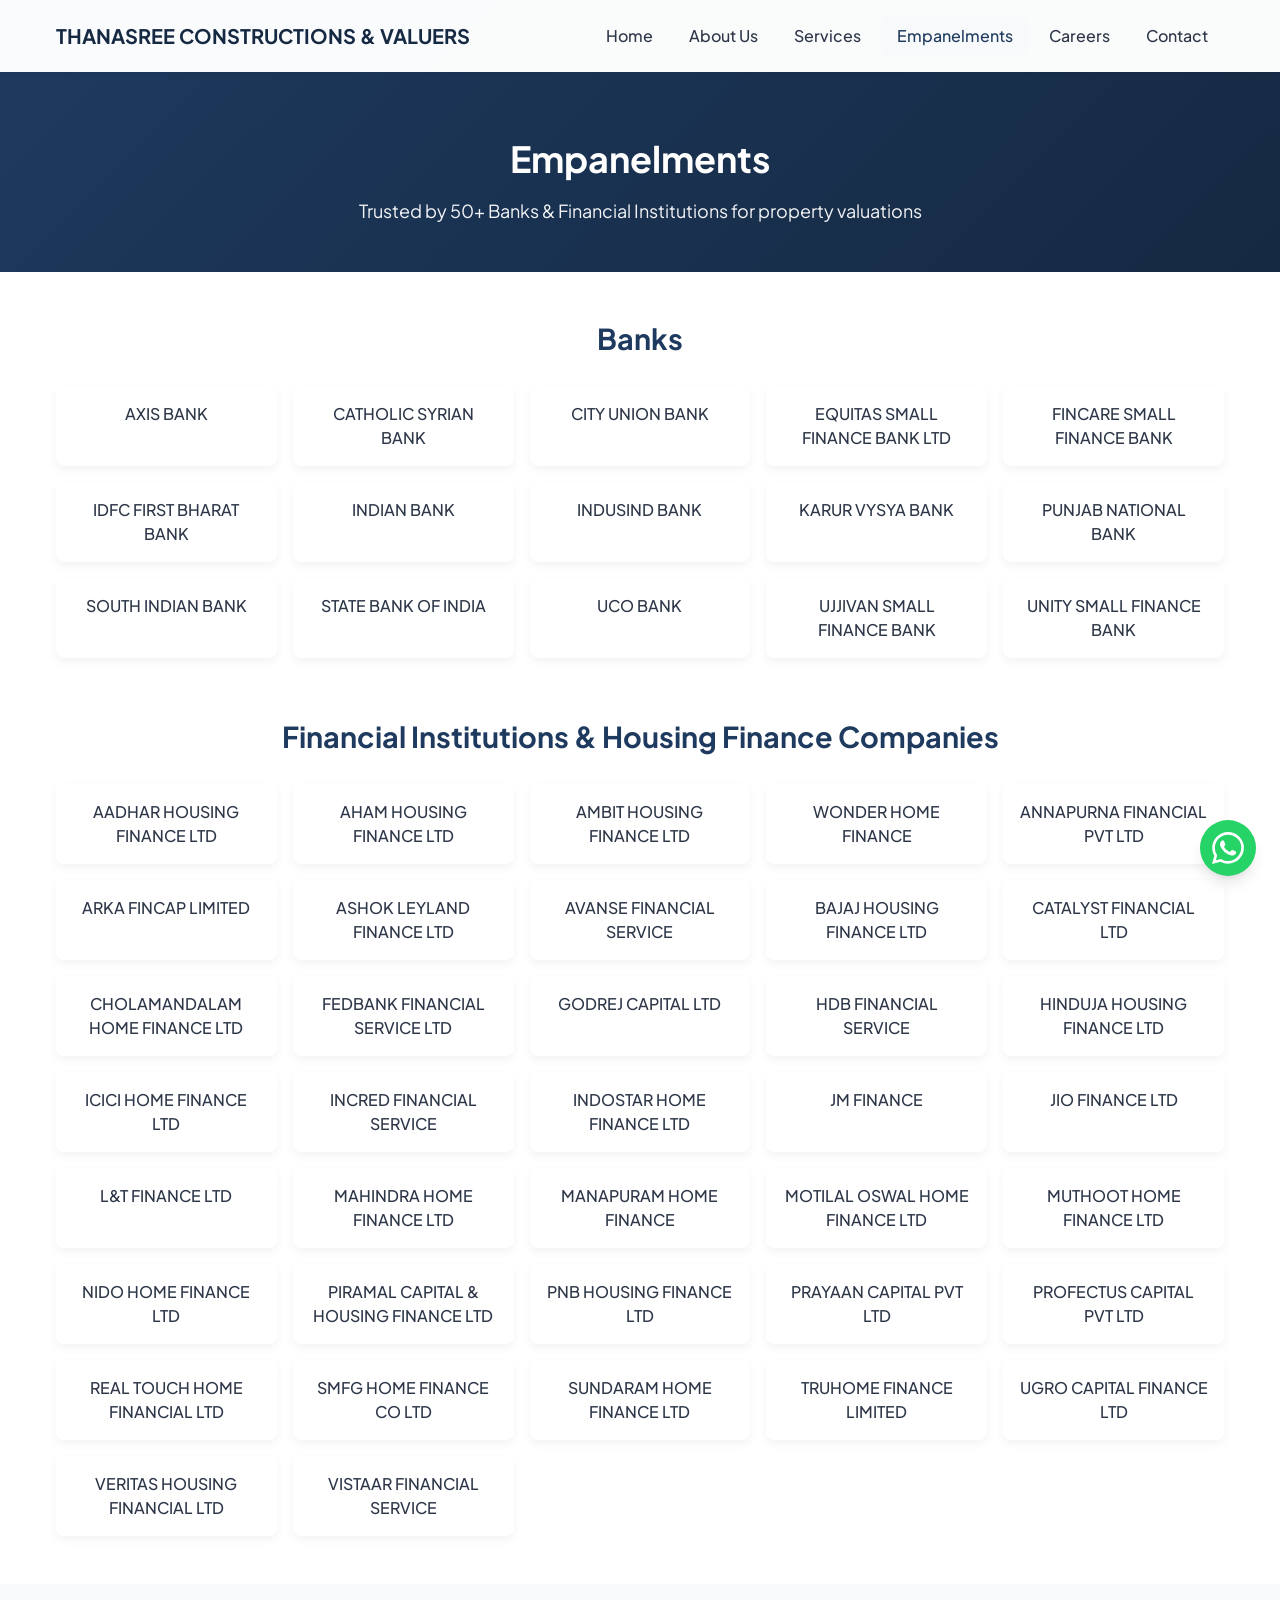
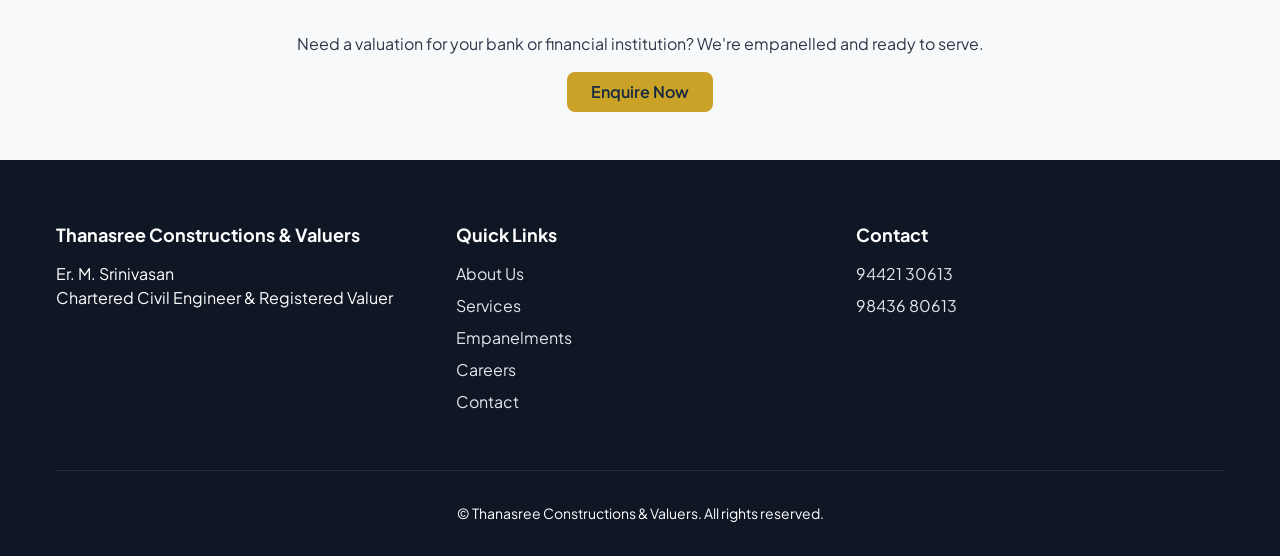
<file: empanelment.html>
<!DOCTYPE html>
<html lang="en">
<head>
  <!-- Google tag (gtag.js) -->
<script async src="https://www.googletagmanager.com/gtag/js?id=G-GRV5L3RCB3"></script>
<script>
  window.dataLayer = window.dataLayer || [];
  function gtag(){dataLayer.push(arguments);}
  gtag('js', new Date());

  gtag('config', 'G-GRV5L3RCB3');
</script>
  <meta charset="UTF-8">
  <meta name="viewport" content="width=device-width, initial-scale=1.0">
  <meta name="description" content="Thanasree Constructions & Valuers - Empanelled with 50+ banks and financial institutions including SBI, ICICI, HDFC, Axis Bank for property valuations.">
  <title>Empanelment – Banks & Financial Institutions | Thanasree Construction & Valuers</title>
  <link rel="stylesheet" href="css/variables.css">
  <link rel="stylesheet" href="css/base.css">
  <link rel="stylesheet" href="css/components.css">
  <link rel="stylesheet" href="css/pages/empanelment.css">
</head>
<body>
  <a href="#main" class="skip-link">Skip to main content</a>

  <header class="site-header">
    <div class="header-inner">
      <a href="index.html" class="logo">
        <span><strong>THANASREE CONSTRUCTIONS & VALUERS</strong></span>
      </a>
      <button class="nav-toggle" aria-label="Toggle menu" aria-expanded="false">
        <span></span><span></span><span></span>
      </button>
      <nav class="main-nav">
        <ul>
          <li><a href="index.html">Home</a></li>
          <li><a href="about.html">About Us</a></li>
          <li><a href="services.html">Services</a></li>
          <li><a href="empanelment.html">Empanelments</a></li>
          <li><a href="careers.html">Careers</a></li>
          <li><a href="contact.html">Contact</a></li>
        </ul>
      </nav>
    </div>
  </header>

  <main id="main">
    <section class="page-hero">
      <div class="container">
        <h1 class="animate-on-scroll">Empanelments</h1>
        <p class="page-hero-sub animate-on-scroll">Trusted by 50+ Banks & Financial Institutions for property valuations</p>
      </div>
    </section>

    <section class="empanelment-grid-section">
  <div class="container">

    <h2 class="section-title">Banks</h2>
    <div id="banks-grid" class="empanelment-grid"></div>

    <h2 class="section-title" style="margin-top: 60px;">
      Financial Institutions & Housing Finance Companies
    </h2>
    <div id="financial-grid" class="empanelment-grid"></div>

  </div>
</section>

    <section class="empanelment-cta">
      <div class="container">
        <p>Need a valuation for your bank or financial institution? We're empanelled and ready to serve.</p>
        <a href="contact.html#enquiry" class="btn btn-primary">Enquire Now</a>
      </div>
    </section>
  </main>

  <footer class="site-footer">
    <div class="container">
      <div class="footer-grid">
        <div class="footer-section">
          <h4>Thanasree Constructions & Valuers</h4>
          <p style="color:white">Er. M. Srinivasan<br>Chartered Civil Engineer & Registered Valuer</p>
        </div>
        <div class="footer-section">
          <h4>Quick Links</h4>
          <ul>
            <li><a href="about.html">About Us</a></li>
            <li><a href="services.html">Services</a></li>
            <li><a href="empanelment.html">Empanelments</a></li>
            <li><a href="careers.html">Careers</a></li>
            <li><a href="contact.html">Contact</a></li>
          </ul>
        </div>
        <div class="footer-section">
          <h4>Contact</h4>
          <ul>
            <li><a href="tel:919442130613">94421 30613</a></li>
            <li><a href="tel:919843680613">98436 80613</a></li>
          </ul>
        </div>
      </div>
      <div class="footer-bottom">
        <p style="color:white">&copy; Thanasree Constructions & Valuers. All rights reserved.</p>
      </div>
    </div>
  </footer>

  <a href="https://wa.me/919442130613?text=Hello%20Thanasree%20Construction%20%26%20Valuers%2C%20I%20would%20like%20to%20enquire%20about%20your%20services." class="whatsapp-float" aria-label="Chat on WhatsApp" target="_blank" rel="noopener noreferrer">
    <svg viewBox="0 0 24 24" fill="currentColor"><path d="M17.472 14.382c-.297-.149-1.758-.867-2.03-.967-.273-.099-.471-.148-.67.15-.197.297-.767.966-.94 1.164-.173.199-.347.223-.644.075-.297-.15-1.255-.463-2.39-1.475-.883-.788-1.48-1.761-1.653-2.059-.173-.297-.018-.458.13-.606.134-.133.298-.347.446-.52.149-.174.198-.298.298-.497.099-.198.05-.371-.025-.52-.075-.149-.669-1.612-.916-2.207-.242-.579-.487-.5-.669-.51-.173-.008-.371-.01-.57-.01-.198 0-.52.074-.792.372-.272.297-1.04 1.016-1.04 2.479 0 1.462 1.065 2.875 1.213 3.074.149.198 2.096 3.2 5.077 4.487.709.306 1.262.489 1.694.625.712.227 1.36.195 1.871.118.571-.085 1.758-.719 2.006-1.413.248-.694.248-1.289.173-1.413-.074-.124-.272-.198-.57-.347m-5.421 7.403h-.004a9.87 9.87 0 01-5.031-1.378l-.361-.214-3.741.982.998-3.648-.235-.374a9.86 9.86 0 01-1.51-5.26c.001-5.45 4.436-9.884 9.888-9.884 2.64 0 5.122 1.03 6.988 2.898a9.825 9.825 0 012.893 6.994c-.003 5.45-4.437 9.884-9.885 9.884m8.413-18.297A11.815 11.815 0 0012.05 0C5.495 0 .16 5.335.157 11.892c0 2.096.547 4.142 1.588 5.945L.057 24l6.305-1.654a11.882 11.882 0 005.683 1.448h.005c6.554 0 11.89-5.335 11.893-11.893a11.821 11.821 0 00-3.48-8.413z"/></svg>
  </a>

  <div class="mobile-cta-bar">
    <div class="cta-buttons">
      <a href="tel:919442130613" class="cta-btn" aria-label="Call now">
        <svg viewBox="0 0 24 24" fill="currentColor"><path d="M6.62 10.79c1.44 2.83 3.76 5.14 6.59 6.59l2.2-2.2c.27-.27.67-.36 1.02-.24 1.12.37 2.33.57 3.57.57.55 0 1 .45 1 1V20c0 .55-.45 1-1 1-9.39 0-17-7.61-17-17 0-.55.45-1 1-1h3.5c.55 0 1 .45 1 1 0 1.25.2 2.45.57 3.57.11.35.03.74-.25 1.02l-2.2 2.2z"/></svg>
        Call
      </a>
      <a href="https://wa.me/919442130613?text=Hello%20Thanasree%20Construction%20%26%20Valuers%2C%20I%20would%20like%20to%20enquire%20about%20your%20services." class="cta-btn whatsapp" aria-label="WhatsApp" target="_blank" rel="noopener noreferrer">
        <svg viewBox="0 0 24 24" fill="currentColor"><path d="M17.472 14.382c-.297-.149-1.758-.867-2.03-.967-.273-.099-.471-.148-.67.15-.197.297-.767.966-.94 1.164-.173.199-.347.223-.644.075-.297-.15-1.255-.463-2.39-1.475-.883-.788-1.48-1.761-1.653-2.059-.173-.297-.018-.458.13-.606.134-.133.298-.347.446-.52.149-.174.198-.298.298-.497.099-.198.05-.371-.025-.52-.075-.149-.669-1.612-.916-2.207-.242-.579-.487-.5-.669-.51-.173-.008-.371-.01-.57-.01-.198 0-.52.074-.792.372-.272.297-1.04 1.016-1.04 2.479 0 1.462 1.065 2.875 1.213 3.074.149.198 2.096 3.2 5.077 4.487.709.306 1.262.489 1.694.625.712.227 1.36.195 1.871.118.571-.085 1.758-.719 2.006-1.413.248-.694.248-1.289.173-1.413-.074-.124-.272-.198-.57-.347m-5.421 7.403h-.004a9.87 9.87 0 01-5.031-1.378l-.361-.214-3.741.982.998-3.648-.235-.374a9.86 9.86 0 01-1.51-5.26c.001-5.45 4.436-9.884 9.888-9.884 2.64 0 5.122 1.03 6.988 2.898a9.825 9.825 0 012.893 6.994c-.003 5.45-4.437 9.884-9.885 9.884m8.413-18.297A11.815 11.815 0 0012.05 0C5.495 0 .16 5.335.157 11.892c0 2.096.547 4.142 1.588 5.945L.057 24l6.305-1.654a11.882 11.882 0 005.683 1.448h.005c6.554 0 11.89-5.335 11.893-11.893a11.821 11.821 0 00-3.48-8.413z"/></svg>
        WhatsApp
      </a>
    </div>
  </div>

  <script src="js/main.js"></script>
  <script src="js/empanelment.js"></script>
</body>
</html>
</file>
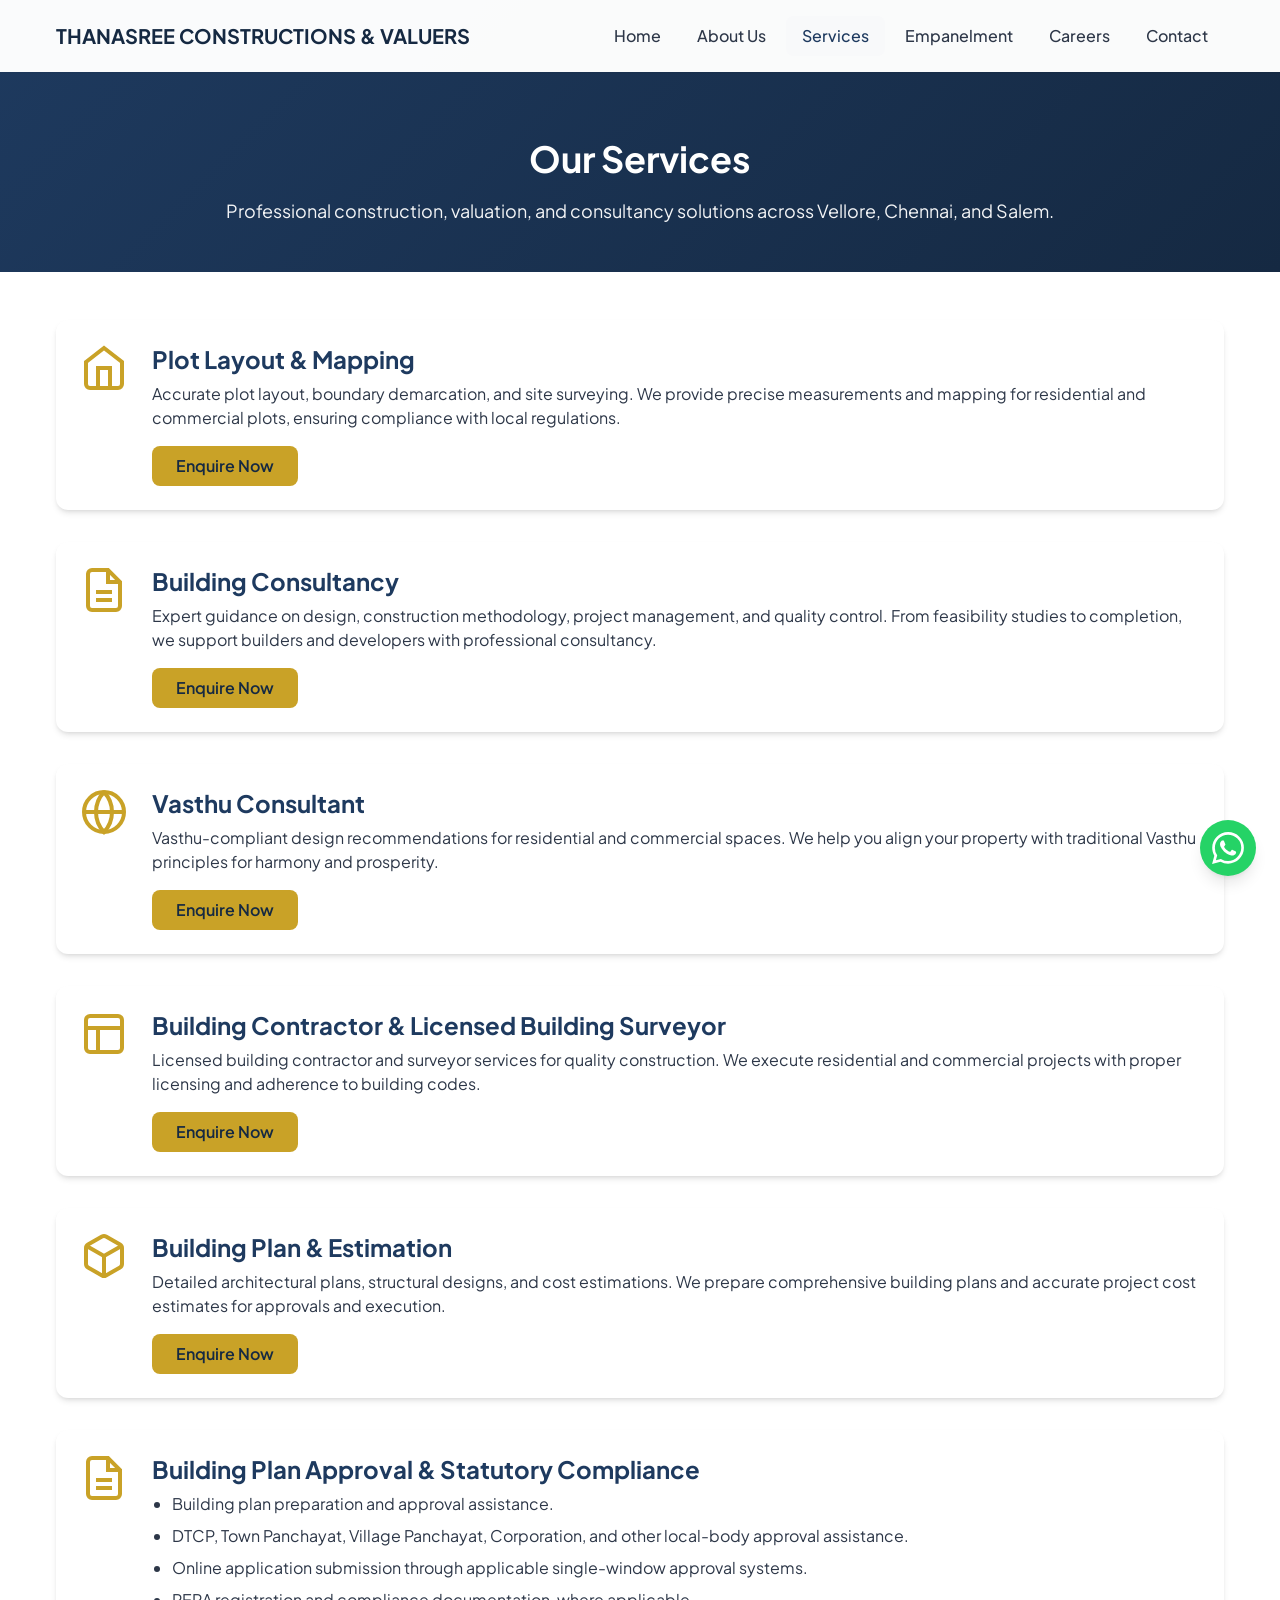
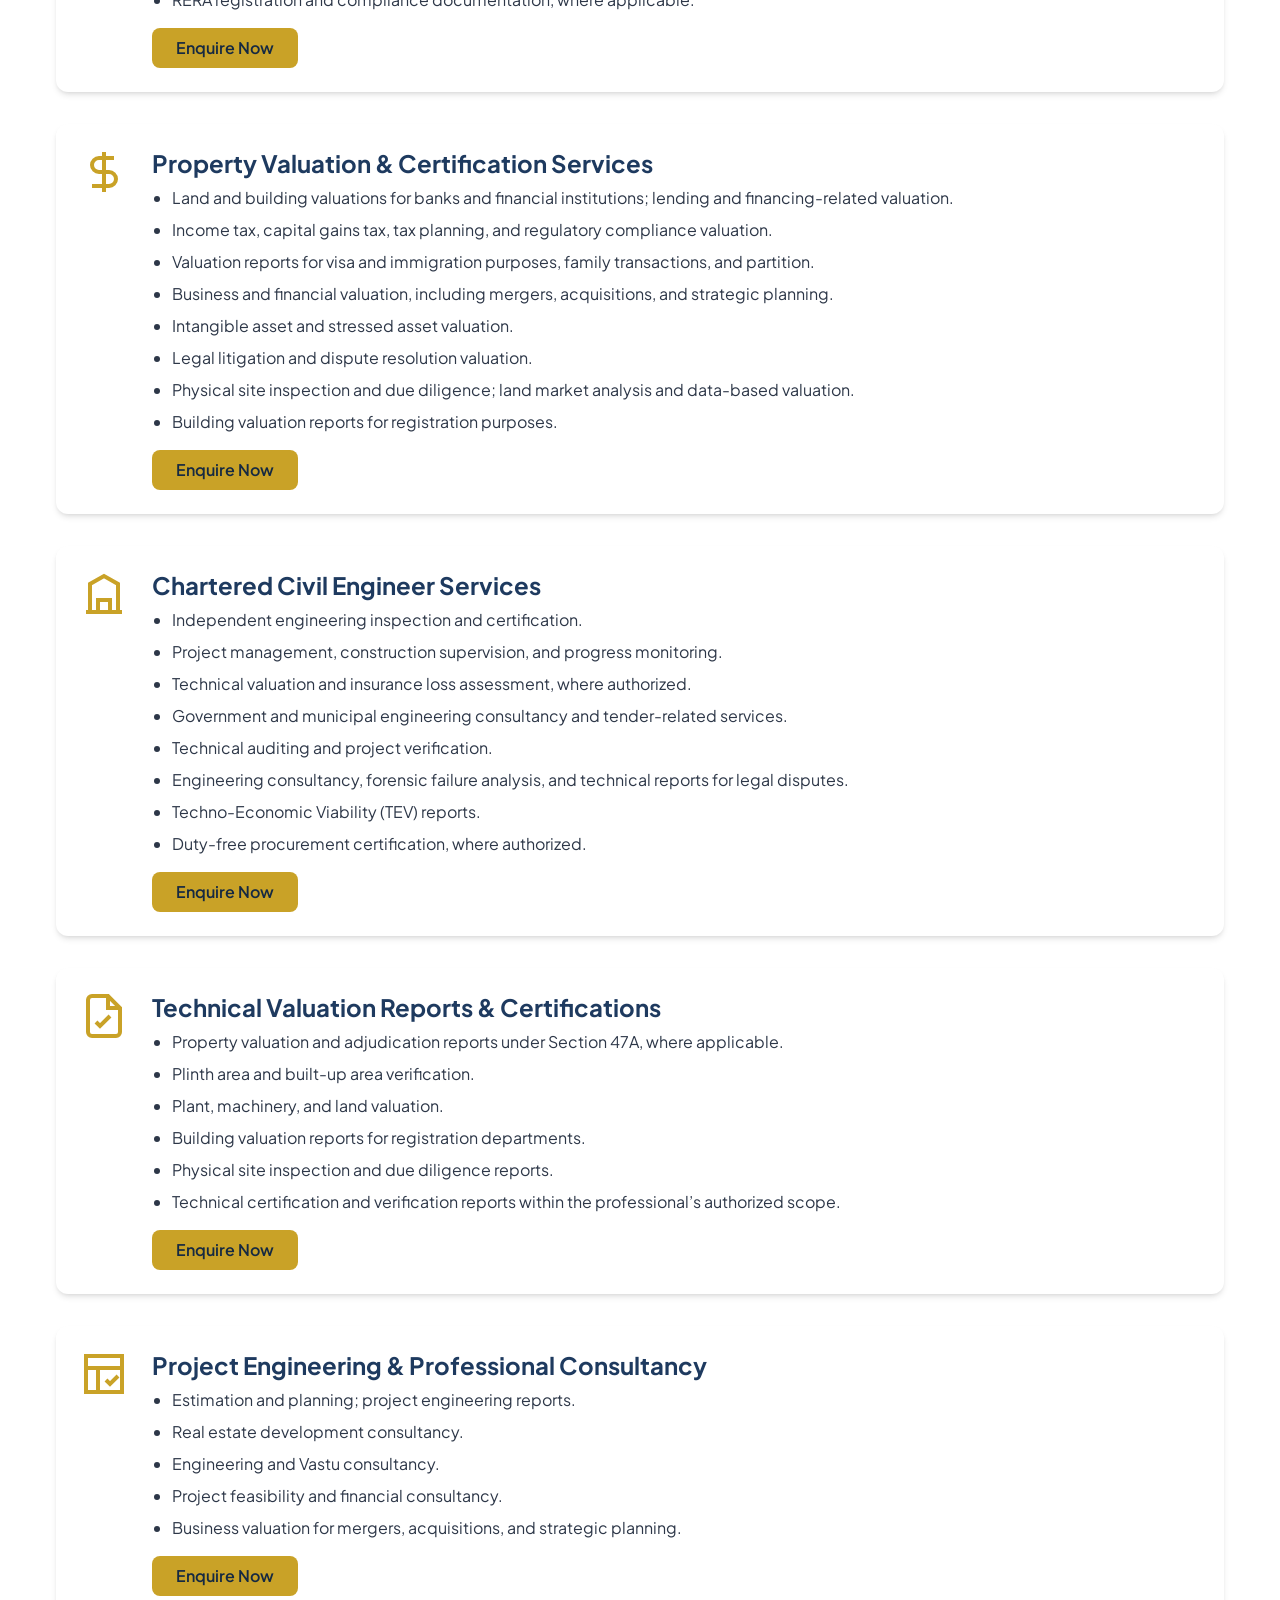
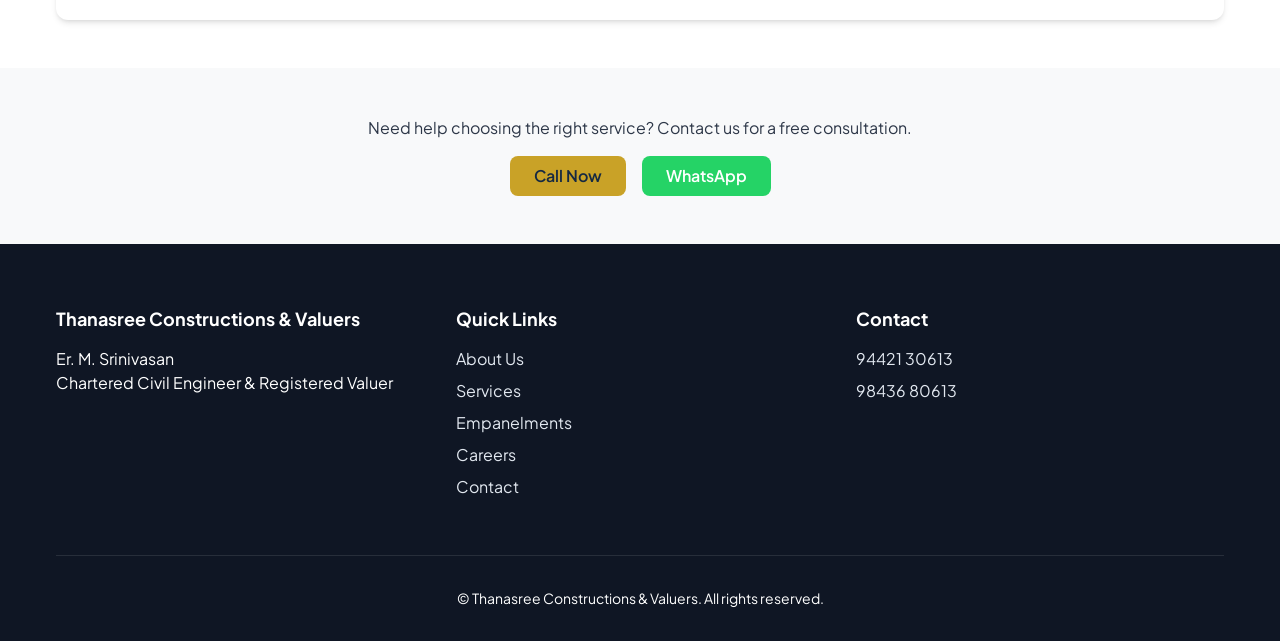
<file: services.html>
<!DOCTYPE html>
<html lang="en">
<head>
  <!-- Google tag (gtag.js) -->
<script async src="https://www.googletagmanager.com/gtag/js?id=G-GRV5L3RCB3"></script>
<script>
  window.dataLayer = window.dataLayer || [];
  function gtag(){dataLayer.push(arguments);}
  gtag('js', new Date());

  gtag('config', 'G-GRV5L3RCB3');
</script>
  <meta charset="UTF-8">
  <meta name="viewport" content="width=device-width, initial-scale=1.0">
  <meta name="description" content="Thanasree Constructions & Valuers services: Plot layout, building consultancy, Vasthu, valuations, and more. Enquire now for professional construction and valuation services.">
  <title>Services | Thanasree Constructions & Valuers</title>
  <link rel="stylesheet" href="css/variables.css">
  <link rel="stylesheet" href="css/base.css">
  <link rel="stylesheet" href="css/components.css">
  <link rel="stylesheet" href="css/pages/services.css">
</head>
<body>
  <a href="#main" class="skip-link">Skip to main content</a>

  <header class="site-header">
    <div class="header-inner">
      <a href="index.html" class="logo">
        <span><strong>THANASREE CONSTRUCTIONS & VALUERS</strong></span>
      </a>
      <button class="nav-toggle" aria-label="Toggle menu" aria-expanded="false">
        <span></span><span></span><span></span>
      </button>
      <nav class="main-nav">
        <ul>
          <li><a href="index.html">Home</a></li>
          <li><a href="about.html">About Us</a></li>
          <li><a href="services.html">Services</a></li>
          <li><a href="empanelment.html">Empanelment</a></li>
          <li><a href="careers.html">Careers</a></li>
          <li><a href="contact.html">Contact</a></li>
        </ul>
      </nav>
    </div>
  </header>

  <main id="main">
    <section class="page-hero">
      <div class="container">
        <h1 class="animate-on-scroll">Our Services</h1>
        <p class="page-hero-sub animate-on-scroll">Professional construction, valuation, and consultancy solutions across Vellore, Chennai, and Salem.</p>
      </div>
    </section>

    <section class="services-detail">
      <div class="container">
        <div class="service-list">
          <article class="card service-item animate-on-scroll" id="plot-layout">
            <div class="service-item-content">
              <svg class="icon" viewBox="0 0 24 24" fill="none" stroke="currentColor" stroke-width="2"><path d="M3 9l9-7 9 7v11a2 2 0 0 1-2 2H5a2 2 0 0 1-2-2z"/><polyline points="9 22 9 12 15 12 15 22"/></svg>
              <div>
                <h3>Plot Layout & Mapping</h3>
                <p>Accurate plot layout, boundary demarcation, and site surveying. We provide precise measurements and mapping for residential and commercial plots, ensuring compliance with local regulations.</p>
                <a href="contact.html#enquiry" class="btn btn-primary">Enquire Now</a>
              </div>
            </div>
          </article>

          <article class="card service-item animate-on-scroll" id="building-consultancy">
            <div class="service-item-content">
              <svg class="icon" viewBox="0 0 24 24" fill="none" stroke="currentColor" stroke-width="2"><path d="M14 2H6a2 2 0 0 0-2 2v16a2 2 0 0 0 2 2h12a2 2 0 0 0 2-2V8z"/><polyline points="14 2 14 8 20 8"/><line x1="16" y1="13" x2="8" y2="13"/><line x1="16" y1="17" x2="8" y2="17"/></svg>
              <div>
                <h3>Building Consultancy</h3>
                <p>Expert guidance on design, construction methodology, project management, and quality control. From feasibility studies to completion, we support builders and developers with professional consultancy.</p>
                <a href="contact.html#enquiry" class="btn btn-primary">Enquire Now</a>
              </div>
            </div>
          </article>

          <article class="card service-item animate-on-scroll" id="vasthu">
            <div class="service-item-content">
              <svg class="icon" viewBox="0 0 24 24" fill="none" stroke="currentColor" stroke-width="2"><circle cx="12" cy="12" r="10"/><path d="M12 2a14.5 14.5 0 0 0 0 20 14.5 14.5 0 0 0 0-20"/><path d="M2 12h20"/></svg>
              <div>
                <h3>Vasthu Consultant</h3>
                <p>Vasthu-compliant design recommendations for residential and commercial spaces. We help you align your property with traditional Vasthu principles for harmony and prosperity.</p>
                <a href="contact.html#enquiry" class="btn btn-primary">Enquire Now</a>
              </div>
            </div>
          </article>

          <article class="card service-item animate-on-scroll" id="contractor">
            <div class="service-item-content">
              <svg class="icon" viewBox="0 0 24 24" fill="none" stroke="currentColor" stroke-width="2"><rect x="3" y="3" width="18" height="18" rx="2" ry="2"/><line x1="3" y1="9" x2="21" y2="9"/><line x1="9" y1="21" x2="9" y2="9"/></svg>
              <div>
                <h3>Building Contractor & Licensed Building Surveyor</h3>
                <p>Licensed building contractor and surveyor services for quality construction. We execute residential and commercial projects with proper licensing and adherence to building codes.</p>
                <a href="contact.html#enquiry" class="btn btn-primary">Enquire Now</a>
              </div>
            </div>
          </article>

          <article class="card service-item animate-on-scroll" id="building-plan">
            <div class="service-item-content">
              <svg class="icon" viewBox="0 0 24 24" fill="none" stroke="currentColor" stroke-width="2"><path d="M21 16V8a2 2 0 0 0-1-1.73l-7-4a2 2 0 0 0-2 0l-7 4A2 2 0 0 0 3 8v8a2 2 0 0 0 1 1.73l7 4a2 2 0 0 0 2 0l7-4A2 2 0 0 0 21 16z"/><polyline points="3.27 6.96 12 12.01 20.73 6.96"/><line x1="12" y1="22.08" x2="12" y2="12"/></svg>
              <div>
                <h3>Building Plan & Estimation</h3>
                <p>Detailed architectural plans, structural designs, and cost estimations. We prepare comprehensive building plans and accurate project cost estimates for approvals and execution.</p>
                <a href="contact.html#enquiry" class="btn btn-primary">Enquire Now</a>
              </div>
            </div>
          </article>

          
          <article class="card service-item animate-on-scroll" id="plan-approval">
            <div class="service-item-content">
              <svg class="icon" viewBox="0 0 24 24" fill="none" stroke="currentColor" stroke-width="2"><path d="M14 2H6a2 2 0 0 0-2 2v16a2 2 0 0 0 2 2h12a2 2 0 0 0 2-2V8z"/><polyline points="14 2 14 8 20 8"/><line x1="16" y1="13" x2="8" y2="13"/><line x1="16" y1="17" x2="8" y2="17"/></svg>
              <div>
                <h3>Building Plan Approval & Statutory Compliance</h3>
                <ul>
                  <li>Building plan preparation and approval assistance.</li>
                  <li>DTCP, Town Panchayat, Village Panchayat, Corporation, and other local-body approval assistance.</li>
                  <li>Online application submission through applicable single-window approval systems.</li>
                  <li>RERA registration and compliance documentation, where applicable.</li>
                </ul>
                <a href="contact.html#enquiry" class="btn btn-primary">Enquire Now</a>
              </div>
            </div>
          </article>

          <article class="card service-item animate-on-scroll" id="valuations">
            <div class="service-item-content">
              <svg class="icon" viewBox="0 0 24 24" fill="none" stroke="currentColor" stroke-width="2"><path d="M12 2v20M17 5H9.5a3.5 3.5 0 0 0 0 7h5a3.5 3.5 0 0 1 0 7H6"/></svg>
              <div>
                <h3>Property Valuation & Certification Services</h3>
                <ul>
                  <li>Land and building valuations for banks and financial institutions; lending and financing-related valuation.</li>
                  <li>Income tax, capital gains tax, tax planning, and regulatory compliance valuation.</li>
                  <li>Valuation reports for visa and immigration purposes, family transactions, and partition.</li>
                  <li>Business and financial valuation, including mergers, acquisitions, and strategic planning.</li>
                  <li>Intangible asset and stressed asset valuation.</li>
                  <li>Legal litigation and dispute resolution valuation.</li>
                  <li>Physical site inspection and due diligence; land market analysis and data-based valuation.</li>
                  <li>Building valuation reports for registration purposes.</li>
                </ul>
                <a href="contact.html#enquiry" class="btn btn-primary">Enquire Now</a>
              </div>
            </div>
          </article>

          <article class="card service-item animate-on-scroll" id="chartered-civil-engineer">
            <div class="service-item-content">
              <svg class="icon" viewBox="0 0 24 24" fill="none" stroke="currentColor" stroke-width="2"><path d="M3 21h18M5 21V7l7-4 7 4v14M9 21v-6h6v6M9 9h.01M15 9h.01"/></svg>
              <div>
                <h3>Chartered Civil Engineer Services</h3>
                <ul>
                  <li>Independent engineering inspection and certification.</li>
                  <li>Project management, construction supervision, and progress monitoring.</li>
                  <li>Technical valuation and insurance loss assessment, where authorized.</li>
                  <li>Government and municipal engineering consultancy and tender-related services.</li>
                  <li>Technical auditing and project verification.</li>
                  <li>Engineering consultancy, forensic failure analysis, and technical reports for legal disputes.</li>
                  <li>Techno-Economic Viability (TEV) reports.</li>
                  <li>Duty-free procurement certification, where authorized.</li>
                </ul>
                <a href="contact.html#enquiry" class="btn btn-primary">Enquire Now</a>
              </div>
            </div>
          </article>

          <article class="card service-item animate-on-scroll" id="technical-valuations">
            <div class="service-item-content">
              <svg class="icon" viewBox="0 0 24 24" fill="none" stroke="currentColor" stroke-width="2"><path d="M14 2H6a2 2 0 0 0-2 2v16a2 2 0 0 0 2 2h12a2 2 0 0 0 2-2V8z"/><polyline points="14 2 14 8 20 8"/><path d="m8 15 2 2 5-5"/></svg>
              <div>
                <h3>Technical Valuation Reports & Certifications</h3>
                <ul>
                  <li>Property valuation and adjudication reports under Section 47A, where applicable.</li>
                  <li>Plinth area and built-up area verification.</li>
                  <li>Plant, machinery, and land valuation.</li>
                  <li>Building valuation reports for registration departments.</li>
                  <li>Physical site inspection and due diligence reports.</li>
                  <li>Technical certification and verification reports within the professional’s authorized scope.</li>
                </ul>
                <a href="contact.html#enquiry" class="btn btn-primary">Enquire Now</a>
              </div>
            </div>
          </article>

          <article class="card service-item animate-on-scroll" id="project-engineering-consultancy">
            <div class="service-item-content">
              <svg class="icon" viewBox="0 0 24 24" fill="none" stroke="currentColor" stroke-width="2"><path d="M3 3h18v18H3zM3 9h18M9 21V9"/><path d="m13 15 2 2 4-4"/></svg>
              <div>
                <h3>Project Engineering & Professional Consultancy</h3>
                <ul>
                  <li>Estimation and planning; project engineering reports.</li>
                  <li>Real estate development consultancy.</li>
                  <li>Engineering and Vastu consultancy.</li>
                  <li>Project feasibility and financial consultancy.</li>
                  <li>Business valuation for mergers, acquisitions, and strategic planning.</li>
                </ul>
                <a href="contact.html#enquiry" class="btn btn-primary">Enquire Now</a>
              </div>
            </div>
          </article>
        </div>
      </div>
    </section>

    <section class="cta-section">
      <div class="container">
        <p>Need help choosing the right service? Contact us for a free consultation.</p>
        <div class="cta-buttons">
          <a href="tel:919442130613" class="btn btn-primary">Call Now</a>
          <a href="https://wa.me/919442130613?text=Hello%20Thanasree%20Construction%20%26%20Valuers%2C%20I%20would%20like%20to%20enquire%20about%20your%20services." class="btn btn-whatsapp" target="_blank" rel="noopener noreferrer">WhatsApp</a>
        </div>
      </div>
    </section>
  </main>

  <footer class="site-footer">
    <div class="container">
      <div class="footer-grid">
        <div class="footer-section">
          <h4>Thanasree Constructions & Valuers</h4>
          <p style="color:white">Er. M. Srinivasan<br>Chartered Civil Engineer & Registered Valuer</p>
        </div>
        <div class="footer-section">
          <h4>Quick Links</h4>
          <ul>
            <li><a href="about.html">About Us</a></li>
            <li><a href="services.html">Services</a></li>
            <li><a href="empanelment.html">Empanelments</a></li>
            <li><a href="careers.html">Careers</a></li>
            <li><a href="contact.html">Contact</a></li>
          </ul>
        </div>
        <div class="footer-section">
          <h4>Contact</h4>
          <ul>
            <li><a href="tel:919442130613">94421 30613</a></li>
            <li><a href="tel:919843680613">98436 80613</a></li>
          </ul>
        </div>
      </div>
      <div class="footer-bottom">
        <p style="color:white">&copy; Thanasree Constructions & Valuers. All rights reserved.</p>
      </div>
    </div>
  </footer>

  <a href="https://wa.me/919442130613?text=Hello%20Thanasree%20Construction%20%26%20Valuers%2C%20I%20would%20like%20to%20enquire%20about%20your%20services." class="whatsapp-float" aria-label="Chat on WhatsApp" target="_blank" rel="noopener noreferrer">
    <svg viewBox="0 0 24 24" fill="currentColor"><path d="M17.472 14.382c-.297-.149-1.758-.867-2.03-.967-.273-.099-.471-.148-.67.15-.197.297-.767.966-.94 1.164-.173.199-.347.223-.644.075-.297-.15-1.255-.463-2.39-1.475-.883-.788-1.48-1.761-1.653-2.059-.173-.297-.018-.458.13-.606.134-.133.298-.347.446-.52.149-.174.198-.298.298-.497.099-.198.05-.371-.025-.52-.075-.149-.669-1.612-.916-2.207-.242-.579-.487-.5-.669-.51-.173-.008-.371-.01-.57-.01-.198 0-.52.074-.792.372-.272.297-1.04 1.016-1.04 2.479 0 1.462 1.065 2.875 1.213 3.074.149.198 2.096 3.2 5.077 4.487.709.306 1.262.489 1.694.625.712.227 1.36.195 1.871.118.571-.085 1.758-.719 2.006-1.413.248-.694.248-1.289.173-1.413-.074-.124-.272-.198-.57-.347m-5.421 7.403h-.004a9.87 9.87 0 01-5.031-1.378l-.361-.214-3.741.982.998-3.648-.235-.374a9.86 9.86 0 01-1.51-5.26c.001-5.45 4.436-9.884 9.888-9.884 2.64 0 5.122 1.03 6.988 2.898a9.825 9.825 0 012.893 6.994c-.003 5.45-4.437 9.884-9.885 9.884m8.413-18.297A11.815 11.815 0 0012.05 0C5.495 0 .16 5.335.157 11.892c0 2.096.547 4.142 1.588 5.945L.057 24l6.305-1.654a11.882 11.882 0 005.683 1.448h.005c6.554 0 11.89-5.335 11.893-11.893a11.821 11.821 0 00-3.48-8.413z"/></svg>
  </a>

  <div class="mobile-cta-bar">
    <div class="cta-buttons">
      <a href="tel:919442130613" class="cta-btn" aria-label="Call now">
        <svg viewBox="0 0 24 24" fill="currentColor"><path d="M6.62 10.79c1.44 2.83 3.76 5.14 6.59 6.59l2.2-2.2c.27-.27.67-.36 1.02-.24 1.12.37 2.33.57 3.57.57.55 0 1 .45 1 1V20c0 .55-.45 1-1 1-9.39 0-17-7.61-17-17 0-.55.45-1 1-1h3.5c.55 0 1 .45 1 1 0 1.25.2 2.45.57 3.57.11.35.03.74-.25 1.02l-2.2 2.2z"/></svg>
        Call
      </a>
      <a href="https://wa.me/919442130613?text=Hello%20Thanasree%20Construction%20%26%20Valuers%2C%20I%20would%20like%20to%20enquire%20about%20your%20services." class="cta-btn whatsapp" aria-label="WhatsApp" target="_blank" rel="noopener noreferrer">
        <svg viewBox="0 0 24 24" fill="currentColor"><path d="M17.472 14.382c-.297-.149-1.758-.867-2.03-.967-.273-.099-.471-.148-.67.15-.197.297-.767.966-.94 1.164-.173.199-.347.223-.644.075-.297-.15-1.255-.463-2.39-1.475-.883-.788-1.48-1.761-1.653-2.059-.173-.297-.018-.458.13-.606.134-.133.298-.347.446-.52.149-.174.198-.298.298-.497.099-.198.05-.371-.025-.52-.075-.149-.669-1.612-.916-2.207-.242-.579-.487-.5-.669-.51-.173-.008-.371-.01-.57-.01-.198 0-.52.074-.792.372-.272.297-1.04 1.016-1.04 2.479 0 1.462 1.065 2.875 1.213 3.074.149.198 2.096 3.2 5.077 4.487.709.306 1.262.489 1.694.625.712.227 1.36.195 1.871.118.571-.085 1.758-.719 2.006-1.413.248-.694.248-1.289.173-1.413-.074-.124-.272-.198-.57-.347m-5.421 7.403h-.004a9.87 9.87 0 01-5.031-1.378l-.361-.214-3.741.982.998-3.648-.235-.374a9.86 9.86 0 01-1.51-5.26c.001-5.45 4.436-9.884 9.888-9.884 2.64 0 5.122 1.03 6.988 2.898a9.825 9.825 0 012.893 6.994c-.003 5.45-4.437 9.884-9.885 9.884m8.413-18.297A11.815 11.815 0 0012.05 0C5.495 0 .16 5.335.157 11.892c0 2.096.547 4.142 1.588 5.945L.057 24l6.305-1.654a11.882 11.882 0 005.683 1.448h.005c6.554 0 11.89-5.335 11.893-11.893a11.821 11.821 0 00-3.48-8.413z"/></svg>
        WhatsApp
      </a>
    </div>
  </div>

  <script src="js/main.js"></script>
</body>
</html>
</file>
<file: css/variables.css>
/* Thanasree Construction & Valuers - Design Tokens */

:root {
  /* Colors - Trust-focused palette */
  --color-primary: #1e3a5f;
  --color-primary-dark: #152942;
  --color-primary-light: #2d5a8a;
  --color-accent: #c9a227;
  --color-accent-hover: #d4b43d;
  --color-accent-light: #f5e6b8;

  --color-bg: #ffffff;
  --color-bg-alt: #f8f9fa;
  --color-bg-dark: #0f1624;

  --color-text: #2d3748;
  --color-text-muted: #718096;
  --color-text-light: #e2e8f0;

  --color-border: #e2e8f0;
  --color-border-dark: #cbd5e0;

  /* Typography */
  --font-sans: 'Plus Jakarta Sans', -apple-system, BlinkMacSystemFont, 'Segoe UI', Roboto, sans-serif;
  --font-heading: 'Plus Jakarta Sans', var(--font-sans);

  --text-xs: 0.75rem;
  --text-sm: 0.875rem;
  --text-base: 1rem;
  --text-lg: 1.125rem;
  --text-xl: 1.25rem;
  --text-2xl: 1.5rem;
  --text-3xl: 1.875rem;
  --text-4xl: 2.25rem;
  --text-5xl: 3rem;

  --font-normal: 400;
  --font-medium: 500;
  --font-semibold: 600;
  --font-bold: 700;

  --line-tight: 1.25;
  --line-normal: 1.5;
  --line-relaxed: 1.75;

  /* Spacing */
  --space-1: 0.25rem;
  --space-2: 0.5rem;
  --space-3: 0.75rem;
  --space-4: 1rem;
  --space-5: 1.25rem;
  --space-6: 1.5rem;
  --space-8: 2rem;
  --space-10: 2.5rem;
  --space-12: 3rem;
  --space-16: 4rem;
  --space-20: 5rem;
  --space-24: 6rem;

  /* Layout */
  --container-max: 1200px;
  --container-narrow: 800px;
  --header-height: 72px;

  /* Breakpoints (for reference in media queries) */
  --bp-mobile: 768px;
  --bp-tablet: 1024px;
  --bp-desktop: 1280px;

  /* Borders & Radius */
  --radius-sm: 4px;
  --radius-md: 8px;
  --radius-lg: 12px;
  --radius-xl: 16px;

  /* Shadows */
  --shadow-sm: 0 1px 2px rgba(0, 0, 0, 0.05);
  --shadow-md: 0 4px 6px -1px rgba(0, 0, 0, 0.1), 0 2px 4px -2px rgba(0, 0, 0, 0.1);
  --shadow-lg: 0 10px 15px -3px rgba(0, 0, 0, 0.1), 0 4px 6px -4px rgba(0, 0, 0, 0.1);

  /* Transitions */
  --transition-fast: 150ms ease;
  --transition-base: 250ms ease;
  --transition-slow: 350ms ease;

  /* WhatsApp */
  --whatsapp-green: #25d366;
  --whatsapp-green-hover: #20bd5a;
}
</file>
<file: css/base.css>
/* Thanasree Construction & Valuers - Base Styles */

@import url('https://fonts.googleapis.com/css2?family=Plus+Jakarta+Sans:wght@400;500;600;700&display=swap');
@import 'variables.css';

*,
*::before,
*::after {
  box-sizing: border-box;
}

html {
  scroll-behavior: smooth;
}

body {
  margin: 0;
  font-family: var(--font-sans);
  font-size: var(--text-base);
  line-height: var(--line-normal);
  color: var(--color-text);
  background-color: var(--color-bg);
  -webkit-font-smoothing: antialiased;
  -moz-osx-font-smoothing: grayscale;
}

img {
  max-width: 100%;
  height: auto;
  display: block;
}

a {
  color: var(--color-primary);
  text-decoration: none;
  transition: color var(--transition-fast);
}

a:hover {
  color: var(--color-primary-light);
}

h1, h2, h3, h4, h5, h6 {
  font-family: var(--font-heading);
  font-weight: var(--font-bold);
  line-height: var(--line-tight);
  margin-top: 0;
  margin-bottom: var(--space-4);
  color: var(--color-primary-dark);
}

h1 { font-size: var(--text-4xl); }
h2 { font-size: var(--text-3xl); }
h3 { font-size: var(--text-2xl); }
h4 { font-size: var(--text-xl); }
h5 { font-size: var(--text-lg); }
h6 { font-size: var(--text-base); }

p {
  margin-top: 0;
  margin-bottom: var(--space-4);
  color: var(--color-text);
}

p:last-child {
  margin-bottom: 0;
}

ul, ol {
  margin: 0;
  padding-left: var(--space-6);
}

button {
  font-family: inherit;
  cursor: pointer;
}

input, textarea, select {
  font-family: inherit;
  font-size: var(--text-base);
}

/* Focus styles for accessibility */
:focus-visible {
  outline: 2px solid var(--color-primary);
  outline-offset: 2px;
}

button:focus-visible,
a:focus-visible {
  outline: 2px solid var(--color-primary);
  outline-offset: 2px;
}

/* Utility classes */
.container {
  width: 100%;
  max-width: var(--container-max);
  margin-left: auto;
  margin-right: auto;
  padding-left: var(--space-4);
  padding-right: var(--space-4);
}

.sr-only {
  position: absolute;
  width: 1px;
  height: 1px;
  padding: 0;
  margin: -1px;
  overflow: hidden;
  clip: rect(0, 0, 0, 0);
  white-space: nowrap;
  border: 0;
}

/* Skip link for accessibility */
.skip-link {
  position: absolute;
  top: -100%;
  left: var(--space-4);
  z-index: 9999;
  padding: var(--space-3) var(--space-4);
  background: var(--color-primary);
  color: white;
  font-weight: var(--font-semibold);
  border-radius: var(--radius-md);
  transition: top var(--transition-base);
}

.skip-link:focus {
  top: var(--space-4);
}
</file>
<file: css/components.css>
/* Thanasree Construction & Valuers - Reusable Components */

@import 'variables.css';

/* Buttons */
.btn {
  display: inline-flex;
  align-items: center;
  justify-content: center;
  gap: var(--space-2);
  padding: var(--space-3) var(--space-6);
  font-size: var(--text-base);
  font-weight: var(--font-semibold);
  line-height: 1;
  border: none;
  border-radius: var(--radius-md);
  cursor: pointer;
  transition: all var(--transition-fast);
  text-decoration: none;
}

.btn-primary {
  background: var(--color-accent);
  color: var(--color-primary-dark);
}

.btn-primary:hover {
  background: var(--color-accent-hover);
  transform: translateY(-1px);
  box-shadow: var(--shadow-md);
}

.btn-secondary {
  background: var(--color-primary);
  color: white;
}

.btn-secondary:hover {
  background: var(--color-primary-light);
  color: white;
  transform: translateY(-1px);
  box-shadow: var(--shadow-md);
}

.btn-outline {
  background: transparent;
  color: var(--color-primary);
  border: 2px solid var(--color-primary);
}

.btn-outline:hover {
  background: var(--color-primary);
  color: white;
}

.btn-whatsapp {
  background: var(--whatsapp-green);
  color: white;
}

.btn-whatsapp:hover {
  background: var(--whatsapp-green-hover);
  color: white;
  transform: translateY(-1px);
}

/* Header */
.site-header {
  position: fixed;
  top: 0;
  left: 0;
  right: 0;
  height: var(--header-height);
  background: rgba(255, 255, 255, 0.98);
  box-shadow: var(--shadow-sm);
  z-index: 1000;
  transition: box-shadow var(--transition-base);
}

.site-header.scrolled {
  box-shadow: var(--shadow-md);
}

.header-inner {
  position: relative;
  display: flex;
  align-items: center;
  justify-content: space-between;
  height: 100%;
  max-width: var(--container-max);
  margin: 0 auto;
  padding: 0 var(--space-4);
}

.logo {
  display: flex;
  align-items: center;
  gap: var(--space-3);
  font-size: var(--text-xl);
  font-weight: var(--font-bold);
  color: var(--color-primary-dark);
}

.logo-img {
  height: 42px;
  width: auto;
}

/* Navigation */
.main-nav ul {
  display: flex;
  align-items: center;
  gap: var(--space-1);
  list-style: none;
  margin: 0;
  padding: 0;
}

.main-nav a {
  display: block;
  padding: var(--space-2) var(--space-4);
  font-weight: var(--font-medium);
  color: var(--color-text);
  border-radius: var(--radius-md);
}

.main-nav a:hover,
.main-nav a.active {
  color: var(--color-primary);
  background: var(--color-bg-alt);
}

/* Mobile menu toggle */
.nav-toggle {
  display: none;
  flex-direction: column;
  gap: 6px;
  padding: var(--space-2);
  background: none;
  border: none;
  cursor: pointer;
}

.nav-toggle span {
  display: block;
  width: 24px;
  height: 2px;
  background: var(--color-primary);
}

/* Footer */
.site-footer {
  background: var(--color-bg-dark);
  color: var(--color-text-light);
  padding: var(--space-16) 0 var(--space-8);
}

.footer-grid {
  display: grid;
  grid-template-columns: repeat(auto-fit, minmax(200px, 1fr));
  gap: var(--space-8);
  margin-bottom: var(--space-12);
}

.footer-section h4 {
  color: white;
  font-size: var(--text-lg);
  margin-bottom: var(--space-4);
}

.footer-section ul {
  list-style: none;
  padding: 0;
  margin: 0;
}

.footer-section li {
  margin-bottom: var(--space-2);
}

.footer-section a {
  color: var(--color-text-light);
}

.footer-section a:hover {
  color: var(--color-accent);
}

.footer-bottom {
  padding-top: var(--space-8);
  border-top: 1px solid rgba(255, 255, 255, 0.1);
  text-align: center;
  font-size: var(--text-sm);
  color: var(--color-text-muted);
}

/* WhatsApp Floating Button */
.whatsapp-float {
  position: fixed;
  bottom: var(--space-6);
  right: var(--space-6);
  z-index: 999;
  width: 56px;
  height: 56px;
  display: flex;
  align-items: center;
  justify-content: center;
  background: var(--whatsapp-green);
  color: white;
  border-radius: 50%;
  box-shadow: var(--shadow-lg);
  transition: transform var(--transition-fast);
  animation: whatsapp-pulse 2s ease-in-out infinite;
}

.whatsapp-float:hover {
  transform: scale(1.05);
  color: white;
}

.whatsapp-float svg {
  width: 32px;
  height: 32px;
}

@keyframes whatsapp-pulse {
  0%, 100% { box-shadow: 0 4px 12px rgba(37, 211, 102, 0.5); }
  50% { box-shadow: 0 4px 20px rgba(37, 211, 102, 0.8); }
}

/* Sticky Mobile CTA Bar */
.mobile-cta-bar {
  display: none;
  position: fixed;
  bottom: 0;
  left: 0;
  right: 0;
  z-index: 998;
  background: white;
  padding: var(--space-3);
  box-shadow: 0 -4px 12px rgba(0, 0, 0, 0.1);
}

.mobile-cta-bar .cta-buttons {
  display: flex;
  justify-content: center;
  gap: var(--space-4);
}

.mobile-cta-bar .cta-btn {
  display: flex;
  flex-direction: column;
  align-items: center;
  gap: var(--space-1);
  padding: var(--space-3);
  background: none;
  border: none;
  color: var(--color-primary);
  font-size: var(--text-xs);
  font-weight: var(--font-medium);
  text-decoration: none;
  border-radius: var(--radius-md);
  transition: background var(--transition-fast);
}

.mobile-cta-bar .cta-btn:hover {
  background: var(--color-bg-alt);
  color: var(--color-primary);
}

.mobile-cta-bar .cta-btn.whatsapp {
  color: var(--whatsapp-green);
}

.mobile-cta-bar .cta-btn svg {
  width: 24px;
  height: 24px;
}

@media (max-width: 768px) {
  .site-header {
    height: var(--header-height);
    min-height: var(--header-height);
  }



  .header-inner {
    height: 100%;
    min-height: 0;
    padding-top: 0;
    padding-bottom: 0;
    gap: var(--space-3);
  }

  .logo {
    min-width: 0;
    max-width: calc(100% - 52px);
    font-size: clamp(0.875rem, 4vw, var(--text-xl));
    line-height: 1.2;
  }

  .nav-toggle {
    flex: 0 0 auto;
  }

  .main-nav ul {
    top: 100%;
  }

  .mobile-cta-bar {
    display: block;
  }

  .whatsapp-float {
    bottom: 80px;
  }

  main {
    padding-bottom: 80px;
  }
}

/* Cards */
.card {
  background: white;
  border-radius: var(--radius-lg);
  padding: var(--space-6);
  box-shadow: var(--shadow-md);
  transition: transform var(--transition-base), box-shadow var(--transition-base);
}

.card:hover {
  transform: translateY(-4px);
  box-shadow: var(--shadow-lg);
}

/* Forms */
.form-group {
  margin-bottom: var(--space-4);
}

.form-group label {
  display: block;
  margin-bottom: var(--space-2);
  font-weight: var(--font-medium);
  color: var(--color-text);
}

.form-group input,
.form-group textarea,
.form-group select {
  width: 100%;
  padding: var(--space-3);
  border: 1px solid var(--color-border);
  border-radius: var(--radius-md);
  transition: border-color var(--transition-fast);
}

.form-group input:focus,
.form-group textarea:focus {
  outline: none;
  border-color: var(--color-primary);
  box-shadow: 0 0 0 3px rgba(30, 58, 95, 0.1);
}

.form-group textarea {
  min-height: 120px;
  resize: vertical;
}

/* Service cards */
.service-card {
  display: flex;
  flex-direction: column;
  height: 100%;
}

.service-card .icon {
  width: 48px;
  height: 48px;
  margin-bottom: var(--space-4);
  color: var(--color-accent);
}

.service-card h3 {
  font-size: var(--text-xl);
  margin-bottom: var(--space-2);
}

.service-card p {
  flex: 1;
  margin-bottom: var(--space-4);
}

/* Mobile nav open state */
@media (max-width: 768px) {
  .nav-toggle {
    display: flex;
  }

  .main-nav ul {
    position: absolute;
    top: 100%;
    left: 0;
    right: 0;
    flex-direction: column;
    background: white;
    padding: var(--space-4);
    box-shadow: var(--shadow-lg);
    max-height: 0;
    overflow: hidden;
    transition: max-height var(--transition-base);
  }

  .main-nav.open ul {
    max-height: 400px;
  }

  .main-nav a {
    padding: var(--space-4);
  }
}

/* Form messages */
.form-message {
  padding: var(--space-4);
  margin-bottom: var(--space-4);
  border-radius: var(--radius-md);
  display: none;
}

.form-message.success {
  background: #d4edda;
  color: #155724;
}

.form-message.error {
  background: #f8d7da;
  color: #721c24;
}
</file>
<file: css/pages/home.css>
/* Home Page Styles */

.page-content {
  padding-top: var(--header-height);
}


/* Hero */
.hero {
  position: relative;
  min-height: 85vh;
  display: flex;
  align-items: center;
  justify-content: center;
  overflow: hidden;
}

.hero-bg {
  position: absolute;
  inset: 0;
  background-size: cover;
  background-position: center;
}

.hero-overlay {
  position: absolute;
  inset: 0;
  background: linear-gradient(135deg, rgba(30, 58, 95, 0.9) 0%, rgba(21, 41, 66, 0.85) 100%);
}

.hero-content {
  position: relative;
  z-index: 1;
  text-align: center;
  color: white;
  padding: var(--space-8) var(--space-4);
}

.hero-badges {
  display: flex;
  flex-wrap: wrap;
  justify-content: center;
  gap: var(--space-2);
  margin-bottom: var(--space-6);
}

.hero-badges .badge {
  padding: var(--space-2) var(--space-4);
  background: rgba(201, 162, 39, 0.9);
  color: var(--color-primary-dark);
  font-size: var(--text-sm);
  font-weight: var(--font-semibold);
  border-radius: var(--radius-md);
}

.hero-title {
  font-size: clamp(var(--text-2xl), 5vw, var(--text-5xl));
  color: white;
  margin-bottom: var(--space-4);
}

.hero-tagline {
  font-size: var(--text-lg);
  max-width: 600px;
  margin: 0 auto var(--space-8);
  opacity: 0.95;
}

.hero-ctas {
  display: flex;
  flex-wrap: wrap;
  justify-content: center;
  gap: var(--space-4);
}

.hero-ctas .btn {
  min-width: 140px;
}

/* Trust bar */
.trust-bar {
  background: var(--color-primary);
  padding: var(--space-6);
}

.trust-items {
  display: flex;
  justify-content: center;
  flex-wrap: wrap;
  gap: var(--space-8);
  text-align: center;
}

.trust-item {
  display: flex;
  flex-direction: column;
}

.trust-number {
  font-size: var(--text-3xl);
  font-weight: var(--font-bold);
  color: var(--color-accent);
}

.trust-label {
  font-size: var(--text-sm);
  color: rgba(255, 255, 255, 0.9);
}

/* Hiring banner */
.hiring-banner {
  background: var(--color-accent);
  padding: var(--space-4);
}

.hiring-link {
  display: flex;
  flex-direction: column;
  align-items: center;
  gap: var(--space-1);
  text-decoration: none;
  color: var(--color-primary-dark);
  font-weight: var(--font-bold);
  transition: opacity var(--transition-fast);
}

.hiring-link:hover {
  opacity: 0.9;
  color: var(--color-primary-dark);
}

.hiring-text {
  font-size: var(--text-xl);
  letter-spacing: 0.1em;
}

.hiring-sub {
  font-size: var(--text-sm);
  font-weight: var(--font-medium);
}

/* Services overview */
.services-overview {
  padding: var(--space-16) 0;
}

.section-title {
  text-align: center;
  margin-bottom: var(--space-2);
}

.section-intro {
  text-align: center;
  max-width: 600px;
  margin: 0 auto var(--space-12);
  color: var(--color-text-muted);
}

.services-grid {
  display: grid;
  grid-template-columns: repeat(auto-fit, minmax(280px, 1fr));
  gap: var(--space-6);
}

.services-cta {
  text-align: center;
  margin-top: var(--space-12);
}

/* Animations */
.animate-on-scroll {
  opacity: 0;
  transform: translateY(20px);
  transition: opacity 0.6s ease, transform 0.6s ease;
}

.animate-on-scroll.visible {
  opacity: 1;
  transform: translateY(0);
}

.btn-sm {
  padding: var(--space-2) var(--space-4);
  font-size: var(--text-sm);
}

/* Testimonials */
.testimonials {
  padding: var(--space-16) 0;
  background: var(--color-bg-alt);
}

.testimonials-grid {
  display: grid;
  grid-template-columns: repeat(auto-fit, minmax(280px, 1fr));
  gap: var(--space-6);
}

.testimonial-card {
  padding: var(--space-6);
}

.testimonial-card p {
  font-style: italic;
  margin-bottom: var(--space-4);
}

.testimonial-card cite {
  font-size: var(--text-sm);
  color: var(--color-text-muted);
  font-style: normal;
}

/* Gallery */
.gallery {
  padding: var(--space-16) 0;
}

.gallery-grid {
  display: grid;
  grid-template-columns: repeat(auto-fit, minmax(220px, 1fr));
  gap: var(--space-4);
}

.gallery-item {
  display: block;
  border-radius: var(--radius-lg);
  overflow: hidden;
  aspect-ratio: 4/3;
}

.gallery-item img {
  width: 100%;
  height: 100%;
  object-fit: cover;
  transition: transform var(--transition-base);
}

.gallery-item:hover img {
  transform: scale(1.05);
}

/* FAQ */
.faq {
  padding: var(--space-16) 0;
  background: var(--color-bg-alt);
}

.faq-list {
  max-width: 700px;
  margin: 0 auto;
}

.faq-item {
  background: white;
  border-radius: var(--radius-md);
  margin-bottom: var(--space-4);
  overflow: hidden;
  box-shadow: var(--shadow-sm);
}

.faq-item summary {
  padding: var(--space-4);
  font-weight: var(--font-semibold);
  cursor: pointer;
  list-style: none;
}

.faq-item summary::-webkit-details-marker {
  display: none;
}

.faq-item summary::after {
  content: '+';
  float: right;
  font-size: var(--text-xl);
}

.faq-item[open] summary::after {
  content: '−';
}

.faq-item p {
  padding: 0 var(--space-4) var(--space-4);
  margin: 0;
}

/* =========================================================
   HERO LOCATION ANNOUNCEMENT
   ========================================================= */

.hero-announcement {
  position: relative;
  max-width: 900px;
  margin: 0 auto var(--space-6);
  padding: 22px 30px 20px;

  border: 1px solid rgba(201, 162, 39, 0.55);
  border-radius: 18px;

  background:
    linear-gradient(
      135deg,
      rgba(201, 162, 39, 0.16),
      rgba(255, 255, 255, 0.06)
    );

  backdrop-filter: blur(8px);
  -webkit-backdrop-filter: blur(8px);

  box-shadow:
    0 10px 35px rgba(0, 0, 0, 0.18),
    inset 0 0 30px rgba(201, 162, 39, 0.04);

  overflow: hidden;

  animation: announcementAppear 0.9s ease-out both;
}


/* Subtle moving shine */

.hero-announcement::before {
  content: "";
  position: absolute;
  top: 0;
  left: -100%;
  width: 50%;
  height: 100%;

  background: linear-gradient(
    90deg,
    transparent,
    rgba(255, 255, 255, 0.10),
    transparent
  );

  transform: skewX(-20deg);

  animation: announcementShine 5s ease-in-out infinite;
}


/* Top label */

.announcement-heading {
  position: relative;
  z-index: 2;

  display: flex;
  align-items: center;
  justify-content: center;
  gap: 10px;

  margin-bottom: 8px;

  color: #e1b72e;

  font-size: 12px;
  font-weight: 800;
  letter-spacing: 2.2px;
  text-transform: uppercase;
}

.announcement-star {
  font-size: 15px;
  animation: starGlow 2s ease-in-out infinite;
}


/* Main announcement */

.announcement-title {
  position: relative;
  z-index: 2;

  margin: 0 0 7px;

  color: white;

  font-size: clamp(1.5rem, 3vw, 2.25rem);
  font-weight: 800;
  line-height: 1.2;

  letter-spacing: -0.4px;
}

.announcement-title span {
  color: #e1b72e;
}


/* Description */

.announcement-description {
  position: relative;
  z-index: 2;

  max-width: 700px;
  margin: 0 auto 15px;

  color: rgba(255, 255, 255, 0.88);

  font-size: 15px;
  line-height: 1.55;
}


/* Launching Soon + Locations */

.announcement-launch {
  position: relative;
  z-index: 2;

  display: inline-flex;
  align-items: center;
  justify-content: center;
  flex-wrap: wrap;

  gap: 9px;

  padding: 9px 17px;

  border-radius: 50px;

  background: rgba(10, 30, 52, 0.55);
  border: 1px solid rgba(201, 162, 39, 0.35);

  color: rgba(255, 255, 255, 0.92);

  font-size: 13px;
  font-weight: 600;
}

.announcement-launch strong {
  color: #e1b72e;

  font-size: 13px;
  font-weight: 800;

  text-transform: uppercase;
  letter-spacing: 0.8px;
}

.launch-dot {
  width: 8px;
  height: 8px;

  border-radius: 50%;

  background: #e1b72e;

  box-shadow: 0 0 0 0 rgba(225, 183, 46, 0.6);

  animation: launchPulse 1.8s infinite;
}

.launch-line {
  width: 1px;
  height: 18px;

  background: rgba(255, 255, 255, 0.25);

  margin: 0 4px;
}

.location-dot {
  color: #e1b72e;
  font-size: 17px;
}


/* =========================================================
   ANIMATIONS
   ========================================================= */

@keyframes announcementAppear {

  from {
    opacity: 0;
    transform: translateY(-18px);
  }

  to {
    opacity: 1;
    transform: translateY(0);
  }

}


@keyframes announcementShine {

  0% {
    left: -100%;
  }

  35% {
    left: 120%;
  }

  100% {
    left: 120%;
  }

}


@keyframes starGlow {

  0%,
  100% {
    opacity: 0.7;
    transform: scale(1);
  }

  50% {
    opacity: 1;
    transform: scale(1.2);
  }

}


@keyframes launchPulse {

  0% {
    transform: scale(1);
    box-shadow: 0 0 0 0 rgba(225, 183, 46, 0.55);
  }

  70% {
    transform: scale(1.15);
    box-shadow: 0 0 0 8px rgba(225, 183, 46, 0);
  }

  100% {
    transform: scale(1);
    box-shadow: 0 0 0 0 rgba(225, 183, 46, 0);
  }

}


/* =========================================================
   TABLET
   ========================================================= */

@media (max-width: 768px) {

  .hero-announcement {
    margin-bottom: var(--space-5);
    padding: 18px 18px 17px;
    border-radius: 15px;
  }

  .announcement-heading {
    font-size: 10px;
    letter-spacing: 1.7px;
  }

  .announcement-title {
    font-size: 1.55rem;
  }

  .announcement-description {
    font-size: 13px;
    line-height: 1.5;
  }

  .announcement-launch {
    font-size: 11px;
    gap: 7px;
  }

  .announcement-launch strong {
    font-size: 11px;
  }

}


/* =========================================================
   MOBILE
   ========================================================= */

@media (max-width: 480px) {

  .hero-announcement {
    padding: 16px 12px;
    margin-left: 5px;
    margin-right: 5px;
    margin-bottom: 20px;
  }

  .announcement-heading {
    font-size: 9px;
    letter-spacing: 1.4px;
  }

  .announcement-title {
    font-size: 1.35rem;
    line-height: 1.25;
  }

  .announcement-description {
    font-size: 12px;
    margin-bottom: 12px;
  }

  .announcement-launch {
    padding: 8px 11px;
    font-size: 10px;
    line-height: 1.5;
  }

  .announcement-launch strong {
    font-size: 10px;
  }

  .launch-line {
    display: none;
  }

  .location-dot {
    font-size: 13px;
  }

}


.hero-content {
  padding-top: 65px;
</file>
<file: css/pages/about.css>
/* About Page Styles */

.page-hero {
  padding-top: calc(var(--header-height) + var(--space-16));
  padding-bottom: var(--space-12);
  background: linear-gradient(135deg, var(--color-primary) 0%, var(--color-primary-dark) 100%);
  color: white;
  text-align: center;
}

.page-hero h1 {
  color: white;
  margin-bottom: var(--space-2);
}

.page-hero-sub {
  font-size: var(--text-lg);
  color: rgba(255, 255, 255, 0.95);
}

.profile-grid {
  display: grid;
  grid-template-columns: 1fr 1.5fr;
  gap: var(--space-12);
  align-items: start;
  padding: var(--space-12) 0;
}

.profile-image {
  border-radius: var(--radius-lg);
  overflow: hidden;
  box-shadow: var(--shadow-lg);
}

.profile-image img {
  width: 100%;
  height: auto;
}

.profile-content h2 {
  margin-bottom: var(--space-2);
}

.credentials {
  font-size: var(--text-lg);
  color: var(--color-accent);
  font-weight: var(--font-semibold);
  margin-bottom: var(--space-6);
}

.about-sections {
  padding: var(--space-12) 0;
}

.about-grid {
  display: grid;
  grid-template-columns: repeat(auto-fit, minmax(280px, 1fr));
  gap: var(--space-6);
}

.about-card h3 {
  color: var(--color-primary);
  margin-bottom: var(--space-3);
}

.vision-mission {
  padding: var(--space-12) 0 var(--space-16);
  background: var(--color-bg-alt);
}

.vm-grid {
  display: grid;
  grid-template-columns: repeat(auto-fit, minmax(300px, 1fr));
  gap: var(--space-8);
}

.vm-block {
  padding: var(--space-8);
  background: white;
  border-radius: var(--radius-lg);
  border-left: 4px solid var(--color-accent);
}

.vm-block h3 {
  margin-bottom: var(--space-4);
  color: var(--color-primary);
}

.animate-on-scroll {
  opacity: 0;
  transform: translateY(20px);
  transition: opacity 0.6s ease, transform 0.6s ease;
}

.animate-on-scroll.visible {
  opacity: 1;
  transform: translateY(0);
}
.experience-section {
  padding: 60px 10%;
  background-color: #f9f9f9;
}

.experience-section h2 {
  text-align: center;
  font-size: 32px;
  margin-bottom: 40px;
}

.experience-card {
  background: #ffffff;
  padding: 25px;
  margin-bottom: 25px;
  border-left: 5px solid #c79a3b;
  box-shadow: 0 4px 12px rgba(0, 0, 0, 0.08);
  border-radius: 8px;
}

.experience-card h3 {
  margin-bottom: 8px;
  font-size: 22px;
}

.duration {
  font-size: 14px;
  color: #666;
  margin-bottom: 12px;
}

.experience-card ul {
  padding-left: 18px;
}

.experience-card ul li {
  margin-bottom: 8px;
  line-height: 1.6;
}

@media (max-width: 768px) {
  .profile-grid {
    grid-template-columns: 1fr;
  }
}
</file>
<file: css/pages/careers.css>
/* Careers Page Styles */

.careers-hero {
  padding-top: calc(var(--header-height) + var(--space-16));
  padding-bottom: var(--space-12);
  background: linear-gradient(135deg, var(--color-primary) 0%, var(--color-primary-dark) 100%);
  color: white;
  text-align: center;
}

.careers-hero h1 {
  color: white;
  font-size: clamp(var(--text-2xl), 5vw, var(--text-4xl));
  letter-spacing: 0.1em;
  margin-bottom: var(--space-2);
}

.careers-tagline {
  font-size: var(--text-xl);
  font-weight: var(--font-semibold);
  margin-bottom: var(--space-6);
  opacity: 0.95;
}

.careers-intro {
  max-width: 600px;
  margin: 0 auto;
  opacity: 0.9;
}

.positions {
  padding: var(--space-12) 0;
}

.section-title {
  text-align: center;
  margin-bottom: var(--space-12);
}

.positions-list {
  display: grid;
  grid-template-columns: repeat(auto-fit, minmax(280px, 1fr));
  gap: var(--space-6);
  margin-bottom: var(--space-12);
}

.position-card h3 {
  color: var(--color-primary);
  margin-bottom: var(--space-3);
}

.qualifications {
  text-align: center;
}

.qualifications h3 {
  margin-bottom: var(--space-4);
}

.qualifications ul {
  list-style: none;
  padding: 0;
  margin: 0;
  display: flex;
  justify-content: center;
  gap: var(--space-8);
}

.apply-section {
  padding: var(--space-12) 0 var(--space-16);
  background: var(--color-bg-alt);
}

.apply-options {
  text-align: center;
  margin-bottom: var(--space-8);
}

.apply-whatsapp {
  display: inline-flex;
}

.form-wrapper {
  max-width: 600px;
  margin: 0 auto;
}

.apply-form {
  padding: var(--space-6);
}

.form-row {
  display: grid;
  grid-template-columns: 1fr 1fr;
  gap: var(--space-4);
}

.apply-form input[type="file"] {
  padding: var(--space-2);
}

.animate-on-scroll {
  opacity: 0;
  transform: translateY(20px);
  transition: opacity 0.6s ease, transform 0.6s ease;
}

.animate-on-scroll.visible {
  opacity: 1;
  transform: translateY(0);
}

@media (max-width: 600px) {
  .form-row {
    grid-template-columns: 1fr;
  }
}
</file>
<file: css/pages/contact.css>
/* Contact Page Styles */

.page-hero {
  padding-top: calc(var(--header-height) + var(--space-16));
  padding-bottom: var(--space-12);
  background: linear-gradient(135deg, var(--color-primary) 0%, var(--color-primary-dark) 100%);
  color: white;
  text-align: center;
}

.page-hero h1 {
  color: white;
}

.page-hero-sub {
  font-size: var(--text-lg);
  color: rgba(255, 255, 255, 0.95);
  margin-bottom: var(--space-6);
}

.quick-contact {
  display: flex;
  flex-wrap: wrap;
  justify-content: center;
  gap: var(--space-4);
}

.office-hours {
  padding: var(--space-8) 0;
}

.hours-card {
  max-width: 400px;
  margin: 0 auto;
  text-align: center;
}

.hours-card h3 {
  margin-bottom: var(--space-4);
  color: var(--color-primary);
}

.offices {
  padding: var(--space-12) 0;
}

.section-title {
  text-align: center;
  margin-bottom: var(--space-12);
}

.office-grid {
  display: grid;
  grid-template-columns: repeat(auto-fit, minmax(320px, 1fr));
  gap: var(--space-8);
}

.office-card h3 {
  color: var(--color-primary);
  margin-bottom: var(--space-4);
}

.office-card address {
  font-style: normal;
  margin-bottom: var(--space-4);
  line-height: var(--line-relaxed);
}

.contact-link {
  display: inline-block;
  font-weight: var(--font-semibold);
  margin-bottom: var(--space-4);
}

.map-container {
  margin-top: var(--space-4);
  border-radius: var(--radius-md);
  overflow: hidden;
}

.map-container iframe {
  display: block;
}

.enquiry-form {
  padding: var(--space-12) 0 var(--space-16);
  background: var(--color-bg-alt);
}

.form-wrapper {
  max-width: 600px;
  margin: 0 auto;
}

.enquiry-form-inner {
  padding: var(--space-6);
}

.form-row {
  display: grid;
  grid-template-columns: 1fr 1fr;
  gap: var(--space-4);
}

@media (max-width: 600px) {
  .form-row {
    grid-template-columns: 1fr;
  }
}

.animate-on-scroll {
  opacity: 0;
  transform: translateY(20px);
  transition: opacity 0.6s ease, transform 0.6s ease;
}

.animate-on-scroll.visible {
  opacity: 1;
  transform: translateY(0);
}
</file>
<file: css/pages/empanelment.css>
/* Empanelment Page Styles */

.page-hero {
  padding-top: calc(var(--header-height) + var(--space-16));
  padding-bottom: var(--space-12);
  background: linear-gradient(135deg, var(--color-primary) 0%, var(--color-primary-dark) 100%);
  color: white;
  text-align: center;
}

.page-hero h1 {
  color: white;
}

.page-hero-sub {
  font-size: var(--text-lg);
  color: rgba(255, 255, 255, 0.95);
}

.empanelment-grid-section {
  padding: var(--space-12) 0;
}

.empanelment-grid {
  display: grid;
  grid-template-columns: repeat(auto-fill, minmax(220px, 1fr));
  gap: var(--space-4);
}

.empanelment-item {
  padding: var(--space-4);
  background: white;
  border: 1px solid var(--color-border);
  border-radius: var(--radius-md);
  text-align: center;
  font-weight: var(--font-medium);
  font-size: var(--text-sm);
  color: var(--color-primary);
  transition: box-shadow var(--transition-fast), border-color var(--transition-fast);
}

.empanelment-item:hover {
  box-shadow: var(--shadow-md);
  border-color: var(--color-accent);
}

.loading {
  grid-column: 1 / -1;
  text-align: center;
  padding: var(--space-8);
  color: var(--color-text-muted);
}

.empanelment-cta {
  padding: var(--space-12) 0;
  background: var(--color-bg-alt);
  text-align: center;
}

.empanelment-cta p {
  margin-bottom: var(--space-4);
}

.animate-on-scroll {
  opacity: 0;
  transform: translateY(20px);
  transition: opacity 0.6s ease, transform 0.6s ease;
}

.animate-on-scroll.visible {
  opacity: 1;
  transform: translateY(0);
}
.section-title {
  text-align: center;
  font-size: 1.8rem;
  margin-bottom: 30px;
  color: var(--color-primary);
}

.empanelment-card {
  background: #fff;
  padding: 16px;
  border-radius: 8px;
  box-shadow: 0 4px 10px rgba(0,0,0,0.05);
  text-align: center;
  font-weight: 500;
  transition: transform 0.3s ease;
}

.empanelment-card:hover {
  transform: translateY(-5px);
}
</file>
<file: css/pages/services.css>
/* Services Page Styles */

.page-hero {
  padding-top: calc(var(--header-height) + var(--space-16));
  padding-bottom: var(--space-12);
  background: linear-gradient(135deg, var(--color-primary) 0%, var(--color-primary-dark) 100%);
  color: white;
  text-align: center;
}

.page-hero h1 {
  color: white;
}

.page-hero-sub {
  font-size: var(--text-lg);
  color: rgba(255, 255, 255, 0.95);
}

.services-detail {
  padding: var(--space-12) 0;
}

.service-list {
  display: flex;
  flex-direction: column;
  gap: var(--space-8);
}

.service-item-content {
  display: flex;
  gap: var(--space-6);
  align-items: flex-start;
}

.service-item .icon {
  flex-shrink: 0;
  width: 48px;
  height: 48px;
  color: var(--color-accent);
}

.service-item h3 {
  margin-bottom: var(--space-2);
  color: var(--color-primary);
}

.service-item p {
  margin-bottom: var(--space-4);
}

.service-item ul {
  margin: 0 0 var(--space-4);
  padding-left: var(--space-5);
}

.service-item li + li {
  margin-top: var(--space-2);
}

.cta-section {
  padding: var(--space-12) 0;
  background: var(--color-bg-alt);
  text-align: center;
}

.cta-section .cta-buttons {
  display: flex;
  justify-content: center;
  gap: var(--space-4);
  margin-top: var(--space-4);
}

.animate-on-scroll {
  opacity: 0;
  transform: translateY(20px);
  transition: opacity 0.6s ease, transform 0.6s ease;
}

.animate-on-scroll.visible {
  opacity: 1;
  transform: translateY(0);
}

@media (max-width: 768px) {
  .service-item-content {
    flex-direction: column;
    gap: var(--space-4);
  }
}

.service-item {
  scroll-margin-top:var(--header-height);
}
</file>
